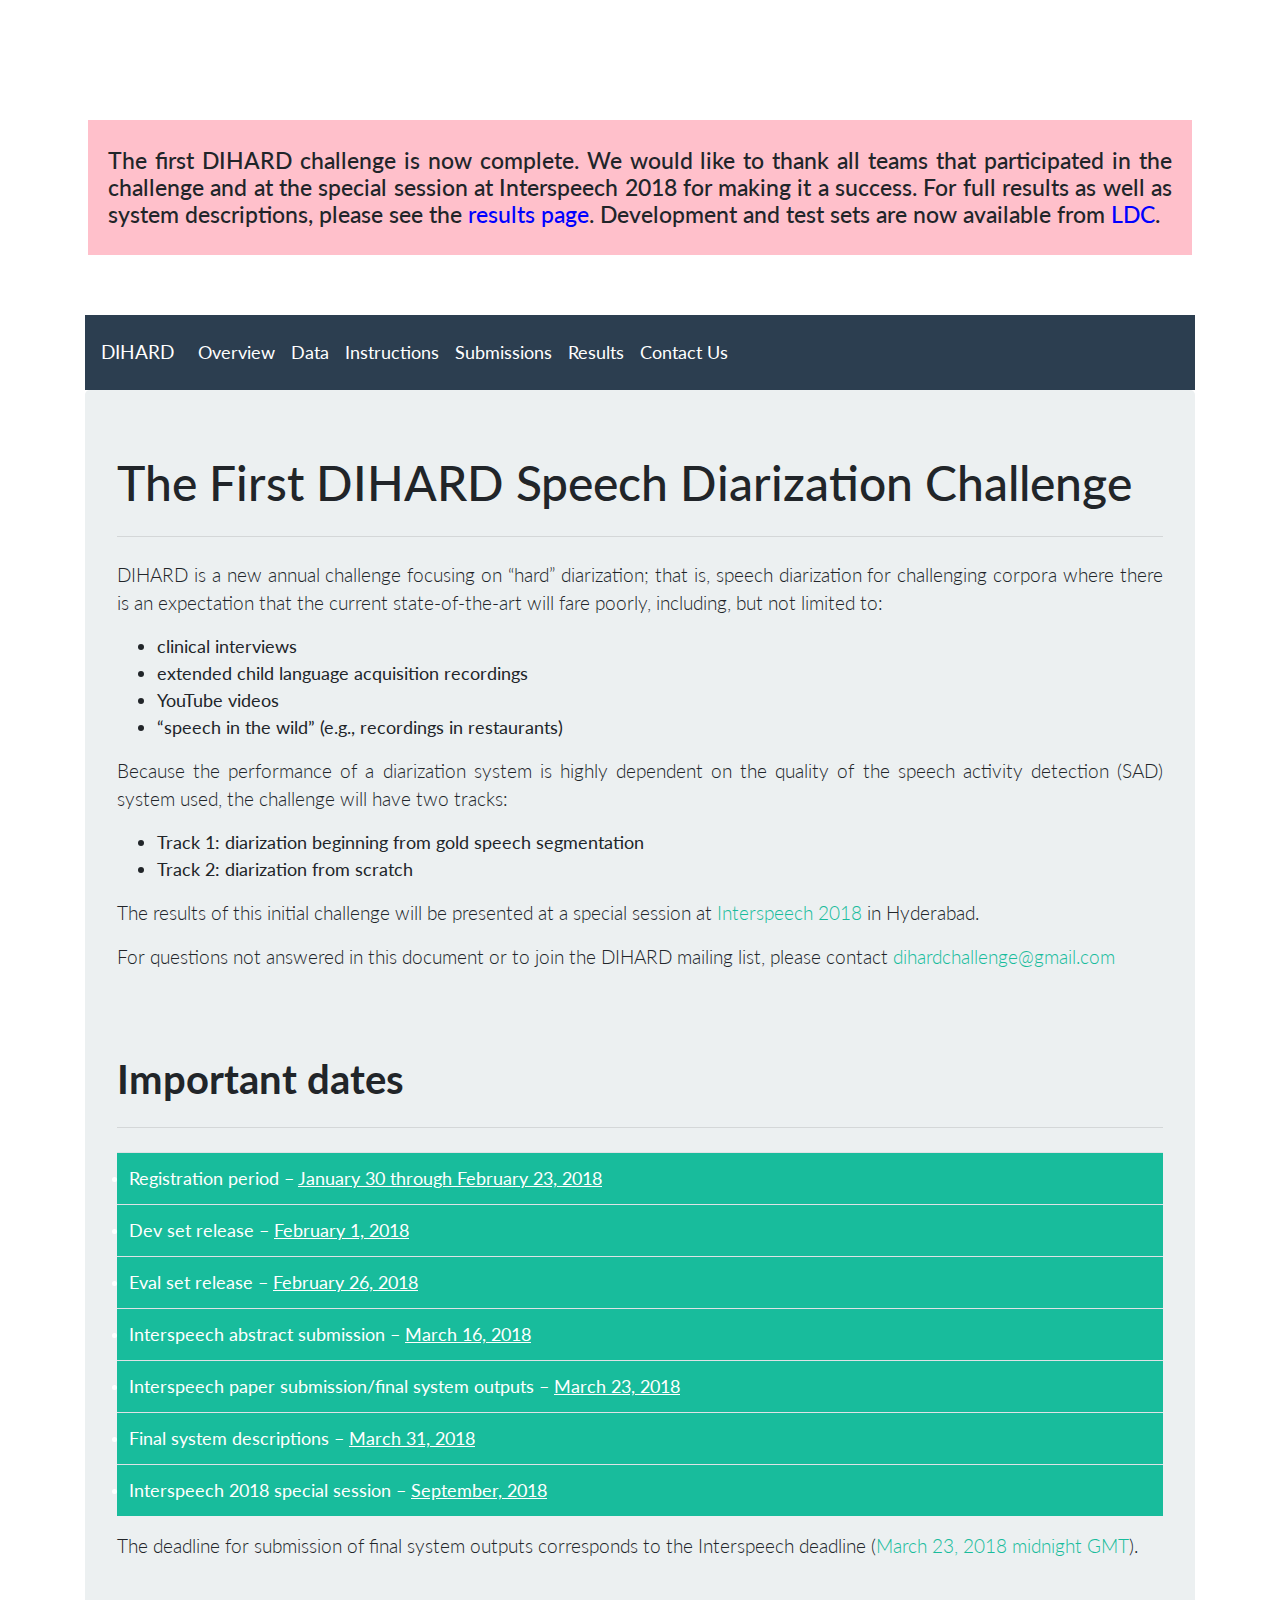
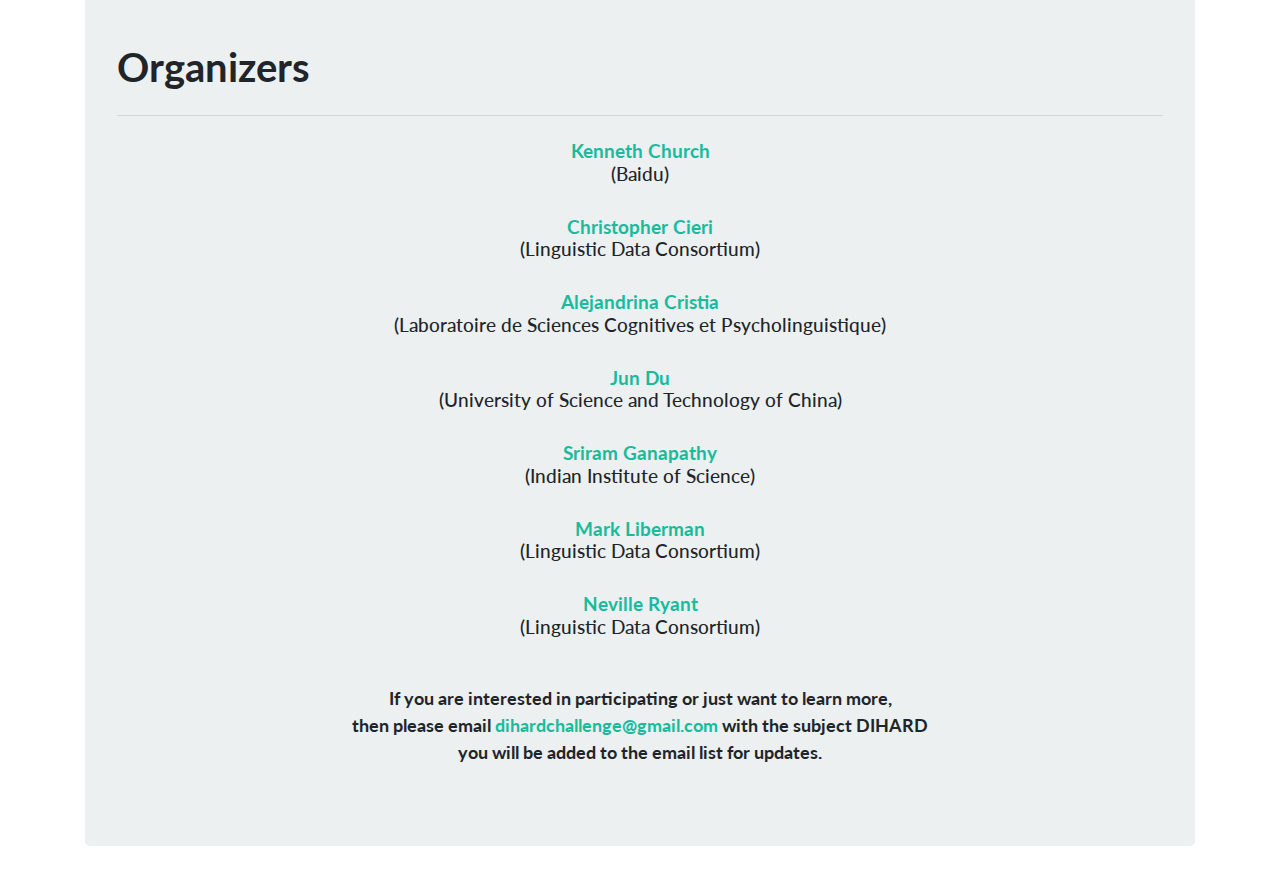
<file: index.html>
<!DOCTYPE html>
<html>

<head>
    <meta charset="utf-8">
    <title>DIHARD Challenge</title>
    <meta name="viewport" content="width=device-width, initial-scale=1">
    <meta http-equiv="X-UA-Compatible" content="IE=edge" />
    <!-- StyleSheet -->
    <link rel="stylesheet" href="./css/bootstrap.css">
    <link rel="stylesheet" href="./css/custom.min.css">
    <link rel="stylesheet" href="./css/flaty.css">
    <!-- SCRIPT -->
    <script src="./js/dihard.js"></script>
</head>

<body>
<div class="page-header" id="banner">
    <center>
        <div class="my4" style="max-width: 69rem;background-color:pink;padding-left:20px;padding-right:20px">
            <h4 class="card-title" align="justify">
                    <br>
         The first DIHARD challenge is now complete. We would like to thank all teams that participated in the challenge and at the special session at Interspeech 2018 for making it a success. For full results as well as system descriptions, please see the <a href="results.html" style="color:blue">results page</a>. Development and test sets are now available from <a href="https://www.ldc.upenn.edu/" style="color:blue">LDC</a>.
         <br><br>
       </h4>
        </div>
    </center>
</div>
    <div class="container">
        <!-- Navbar -->
        <div class="bs-docs-section clearfix">
            <nav class="navbar navbar-expand-lg navbar-dark bg-primary">
                <a class="navbar-brand" href="index.html">DIHARD</a>
                <button class="navbar-toggler" type="button" data-toggle="collapse" data-target="#navbarColor01" aria-controls="navbarColor01" aria-expanded="true" aria-label="Toggle navigation">
                    <span class="navbar-toggler-icon"></span>
                </button>
                <div class="collapse navbar-collapse show" id="navbarColor01">
                    <ul class="navbar-nav mr-auto">
                        <li class="nav-item">
                            <a class="nav-link" href="overview.html">
                                <font size="4">Overview </font>
                            </a>
                        </li>
                        <li class="nav-item">
                            <a class="nav-link" href="data.html">
                                <font size="4">Data </font>
                            </a>
                        </li>
                        <li class="nav-item">
                            <a class="nav-link" href="instructions.html">
                                <font size="4">Instructions </font>
                            </a>
                        </li>
                        <li class="nav-item">
                            <a class="nav-link" href="submission.html">
                                <font size="4">Submissions </font>
                            </a>
                        </li>
                        <li class="nav-item">
                            <a class="nav-link" href="results.html">
                                <font size="4">Results </font>
                            </a>
                        </li>
                        <li class="nav-item">
                            <a class="nav-link" href="contact.html">
                                <font size="4">Contact Us </font>
                            </a>
                        </li>
                    </ul>
                </div>
            </nav>
        </div>
        <!-- Navbar -->
        <!-- Content -->
        <div class="jumbotron">
            <h1>The First DIHARD Speech Diarization Challenge</h1>
            <hr class="my-4">
            <p class="lead" align="justify">DIHARD is a new annual challenge focusing on “hard” diarization; that is, speech diarization for challenging corpora where there is an expectation that the current state-of-the-art will fare poorly, including, but not limited to:</p>
            <ul>
                <li style="font-size:18px">clinical interviews</li>
                <li style="font-size:18px">extended child language acquisition recordings</li>
                <li style="font-size:18px">YouTube videos</li>
                <li style="font-size:18px">“speech in the wild” (e.g., recordings in restaurants)</li>
            </ul>
            <p class="lead" align="justify">Because the performance of a diarization system is highly dependent on the quality of the speech activity detection (SAD) system used, the challenge will have two tracks:</p>
            <ul>
                <li style="font-size:18px">Track 1: diarization beginning from gold speech segmentation </li>
                <li style="font-size:18px">Track 2: diarization from scratch </li>
            </ul>
            <p class="lead" align="justify">The results of this initial challenge will be presented at a special session at <a href="http://interspeech2018.org/" target="_top">Interspeech 2018</a> in Hyderabad.</p>
            <p class="lead" align="justify">For questions not answered in this document or to join the DIHARD mailing list, please contact <a href="mailto:dihardchallenge@gmail.com" target="_top">dihardchallenge@gmail.com</a></p>
            <br>
            <br>
            <br>
            <h2><b>Important dates</b></h2>
            <hr class="my-4">
            <table class="table table-hover">
                <tbody>
                    <tr class="table-success">
                        <td>
                            <li>
                                <font size="4">Registration period – <u>January 30 through February 23, 2018</u></font>
                            </li>
                        </td>
                    </tr>
                    <tr class="table-success">
                        <td>
                            <li>
                                <font size="4">Dev set release – <u>February 1, 2018</u></font>
                        </td>
                    </tr>
                    <tr class="table-success">
                        <td>
                            <li>
                                <font size="4">Eval set release – <u>February 26, 2018</u></font>
                        </td>
                    </tr>
                    <tr class="table-success">
                        <td>
                            <li>
                                <font size="4">Interspeech abstract submission – <u>March 16, 2018</u></font>
                        </td>
                    </tr>
                    <tr class="table-success">
                        <td>
                            <li>
                                <font size="4">Interspeech paper submission/final system outputs – <u>March 23, 2018</u></font>
                        </td>
                    </tr>
                    <tr class="table-success">
                        <td>
                            <li>
                                <font size="4">Final system descriptions – <u>March 31, 2018</u></font>
                        </td>
                    </tr>
                    <tr class="table-success">
                        <td>
                            <li>
                                <font size="4">Interspeech 2018 special session – <u>September, 2018</u></font>
                        </td>
                    </tr>
                </tbody>
            </table>
            <p class="lead" align="justify">
                The deadline for submission of final system outputs corresponds to the Interspeech deadline (<a href="https://www.timeanddate.com/countdown/generic?p0=769&iso=20180324T00&year=2018&month=3&day=24&hour=0&min=0&sec=0&msg=DIHARD%20Submission%20Deadline">March 23, 2018 midnight GMT</a>).
            </p>
            <br>
            <br>
            <br>
            <h2><b>Organizers</b></h2>
            <hr class="my-4">
            <center>
                <h5><b><a href="javascript:void(0)" onclick="hideshow('church')" id="kenneth">Kenneth Church </a></b><br>(Baidu)</h5>
            </center>
            <p align="justify" id="church" style="display:none">
                Kenneth Church has worked on many topics in computational linguistics including: web search, language modeling, text analysis, spelling correction, word-sense disambiguation, terminology, translation,lexicography, compression, speech (recognition, synthesis &amp; diarization), OCR, as well as applications that go well beyond computational linguistics such as revenue assurance and virtual integration (using screen scraping and web crawling to integrate systems that traditionally don’t talk together as well as they could such as billing and customer care). He enjoys working with large corpora such as the Associated Press newswire (1 million words per week) and even larger datasets such as telephone calldetail (1-10 billion records per month) and web logs. He earned his undergraduate and graduate de-grees from MIT, and has worked at AT&amp;T, Microsoft, Hopkins and IBM. He was the president of ACLin 2012, and SIGDAT (the group that organizes EMNLP) from 1993 until 2011. He became an AT&amp;T Fellow in 2001.</p>
            <br>
            <center>
                <h5><b><a href="javascript:void(0)" onclick="hideshow('cieri')" id="christopher">Christopher Cieri</a></b><br>(Linguistic Data Consortium)</h5>
            </center>
            <p align="justify" id="cieri" style="display:none">Christopher Cieri was trained as a linguist working principally on language contact and variation in phonology. More recently, he has worked at the intersection of corpus building, linguistic analysis and human language technology development and evaluation. In 1998, he became Executive Directory of the Linguistic Data Consortium (LDC), where he oversees LDC operations including the creation and distribution of hundreds of databases. His recent work focuses on social dimensions of linguistic variation, corpus building for clinical applications and the science of human linguistic annotation, especially the impact of incentives and workflows.</p>
            <br>
            <center>
                <h5><b><a href="javascript:void(0)" onclick="hideshow('cristia')" id="alejandrina">Alejandrina Cristia</a></b><br>(Laboratoire de Sciences Cognitives et Psycholinguistique)</h5>
            </center>
            <p align="justify" id="cristia" style="display:none">Alejandrina Cristia received her PhD in Linguistics from Purdue University and did post-doctoral work on neuroimaging at the Max Planck Institute for Psycholinguistics before joining the French CNRS as a Researcher in 2013. Her publications include 45 journal articles (e.g.,<i>Psychological Science</i>i>; <i>Child Development</i>i>; average impact factor 2.8) and 16 conference proceeding articles (including a best short paper award from ACL 2017; h-index scholar.google.com: 18). She is the French PI for the “Analyzing Children’s Language Environments across the World” (sites.google.com/site/aclewdid) project,which is developing cross-linguistically valid annotations and automatized analysis routines for daylong audio-recordings gathered from young children.
            </p>
            <br>
            <center>
                <h5><b><a href="javascript:void(0)" onclick="hideshow('du')" id="jun">Jun Du</a></b><br>(University of Science and Technology of China)</h5>
            </center>
            <p align="justify" id="du" style="display:none">Jun Du received the B.Eng. and Ph.D. degrees from the Department of Electronic Engineering and Information Science, University of Science and Technology of China (USTC), Hefei, China, in 2004 and 2009, respectively. From July 2009 to June 2010, he worked with iFlytek Research. From July 2010 toJanuary 2013, he joined Microsoft Research Asia as an associate researcher. Since February 2013, hehas been with USTC as an associate professor. His research interests include speech signal processingand pattern recognition. He has published more than 80 conference and journal papers with 1000+citations in Google Scholar.</p>
            <br>
            <center>
                <h5><b><a href="javascript:void(0)" onclick="hideshow('ganapathy')" id="sriram">Sriram Ganapathy</a></b><br>(Indian Institute of Science)</h5>
            </center>
            <p align="justify" id="ganapathy" style="display:none">Dr. Sriram Ganapathy is an Assistant Professor at the Electrical Engineering Dept., Indian Institute of Science, Bangalore and he leads the activities of the learning and extraction of acoustic patterns(LEAP) laboratory. Before joining as a faculty member in early 2016, he spent 4 years as a Research Staff Member at the IBM T.J. Watson Research Center in Yorktown Heights, NY, USA. He obtainedhis PhD from the Center for Language and Speech Processing (CLSP), Johns Hopkins University, USA. Over the past 10 years, Dr. Ganapathy has published over 60 articles in leading international journals and conferences along with a number of patents. Dr. Ganapathy also won the best tutorial speakeraward in Interspeech 2014 and the Pratiksha Young Investigator award in 2017. Dr. Ganapathy is a member of the International Speech Communication Association (ISCA) and a senior member ofthe IEEE signal processing society. His research interests are in signal processing, machine learning, deep learning and neuroscience with applications to robust speech recognition, speech enhancementand audio analytics including biometrics.</p>
            <br>
            <center>
                <h5><b><a href="javascript:void(0)" onclick="hideshow('liberman')" id="mark">Mark Liberman</a></b><br>(Linguistic Data Consortium)</h5>
            </center>
            <p align="justify" id="liberman" style="display:none">Mark Liberman trained as a phonetician and has worked in many areas including: corpus-based phonetics; speech and language technology; the phonology and phonetics of lexical tone, and its relationship to intonation; gestural, prosodic, morphological and syntactic ways of marking focus, and their usein discourse; formal models for linguistic annotation; information retrieval and information extraction from text. He was an undergraduate at Harvard and earned a PhD at MIT, before moving on to AT&amp;T Bell Labs from 1975 to 1990. Since 1990 he has served as the Trustee Professor of Phonetics at the University of Pennsylvania. In 1992 he helped found the Linguistic Data Consortium (LDC), whoseefforts have fueled the development and advancement of human language technology (HLT), including speech and speaker recognition, machine translation, and semantic analyses. Today, the LDC is the largest developer of shared language resources in the world, distributing more than 120,000 copies of over 2,000 databases covering 91 different languages to more than 3,600 organizations in over 70 countries.</p>
            <br>
            <center>
                <h5><b><a href="javascript:void(0)" onclick="hideshow('ryant')" id="neville">Neville Ryant</a></b><br>(Linguistic Data Consortium)</h5>
            </center>
            <p align="justify" id="ryant" style="display:none">Neville Ryant is a researcher at the Linguistic Data Consortium (LDC) at the University of Pennsylvania, where he has worked on many topics in speech recognition including: forced alignment, speech activity detection, large scale corpus linguistics, computational paralinguistics, and automated analysis of tone. He has also supported LDC’s annotation efforts through the development of new tools for named entity recognition, sentence segmentation, and comparable corpora construction for low resource languages. He did his undergraduate and graduate studies at the University of Pennsylvania, where he focused on formal semantics and the neural basis of natural language quantifiers.</p>
            <br>
            <p align="justify">
                <center><b><font size="4"> If you are interested in participating or just want to learn more, <br>then please email <a href="mailto:dihardchallenge@gmail.com" target="_top">dihardchallenge@gmail.com</a> with the subject DIHARD<br>you will be added to the email list for updates.</font></b></center>
            </p>
        </div>
        <!-- Content -->
    </div>
</body>

</html>
</file>
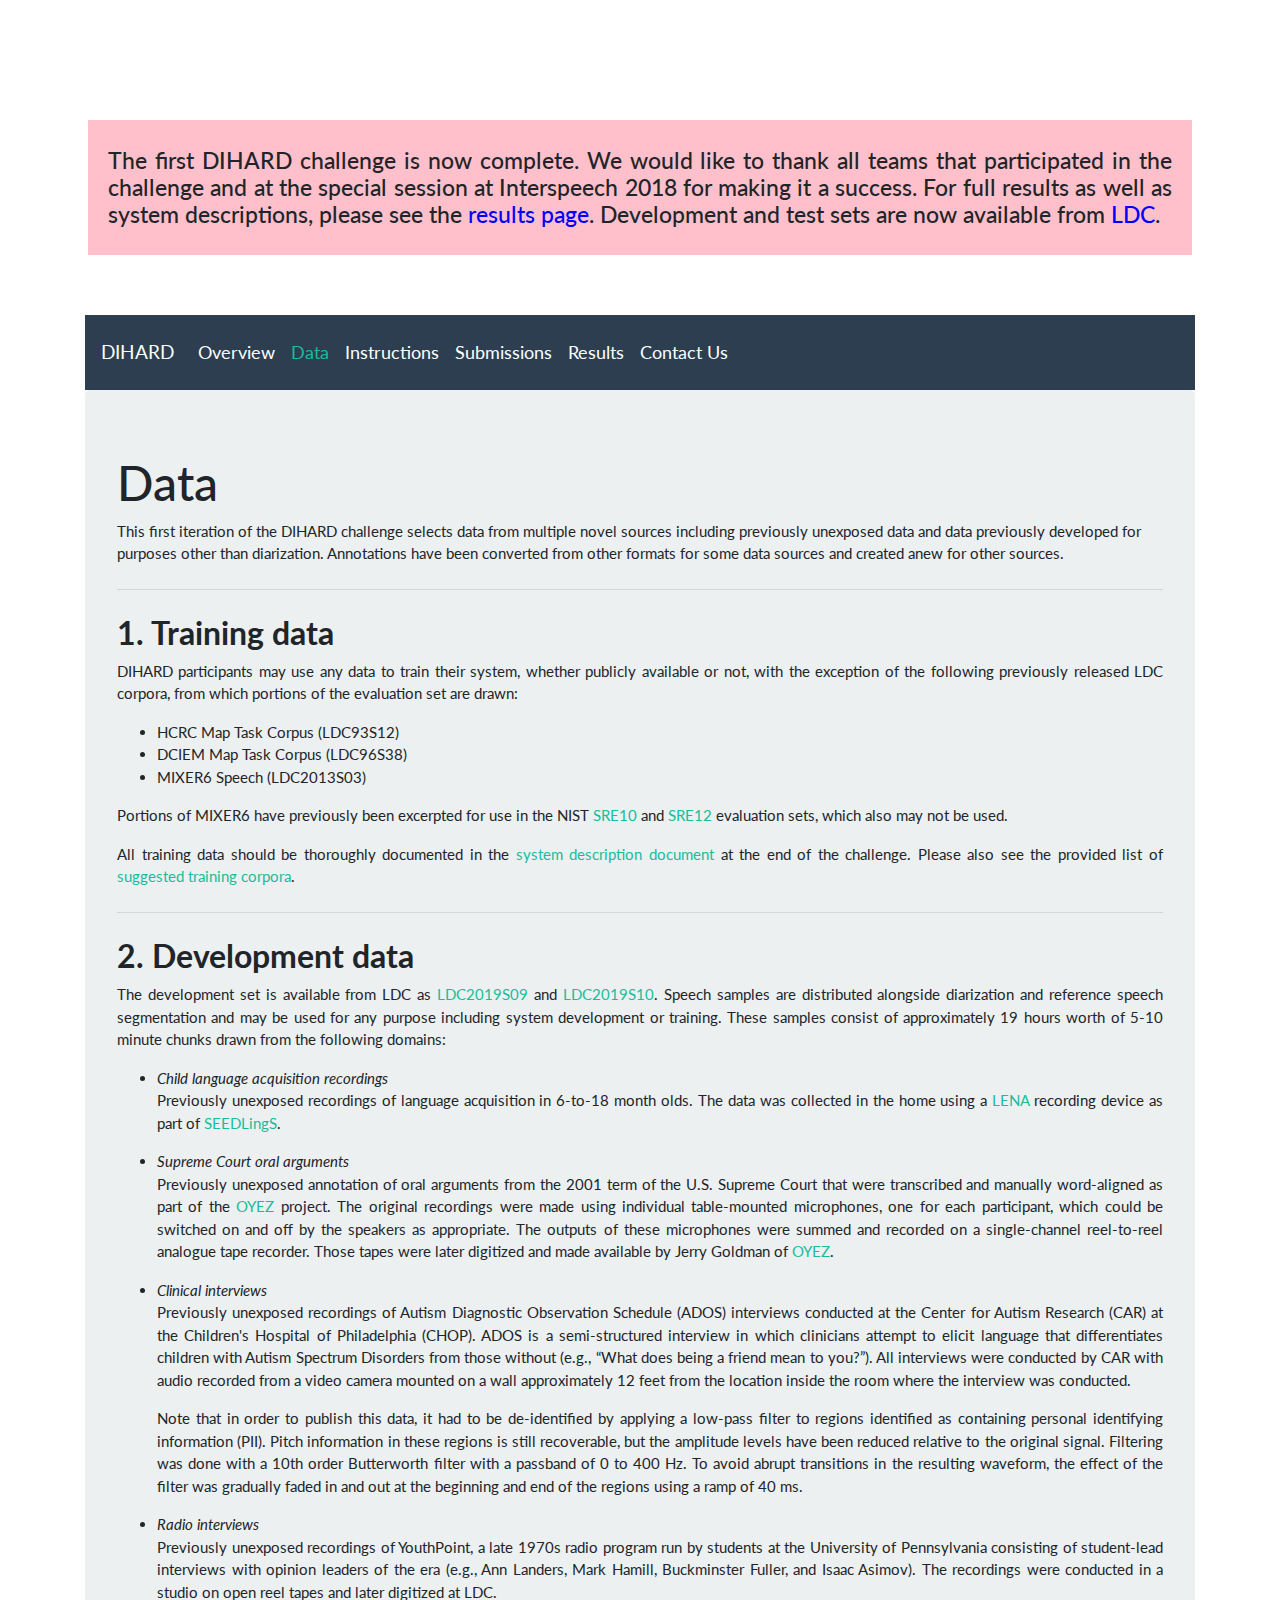
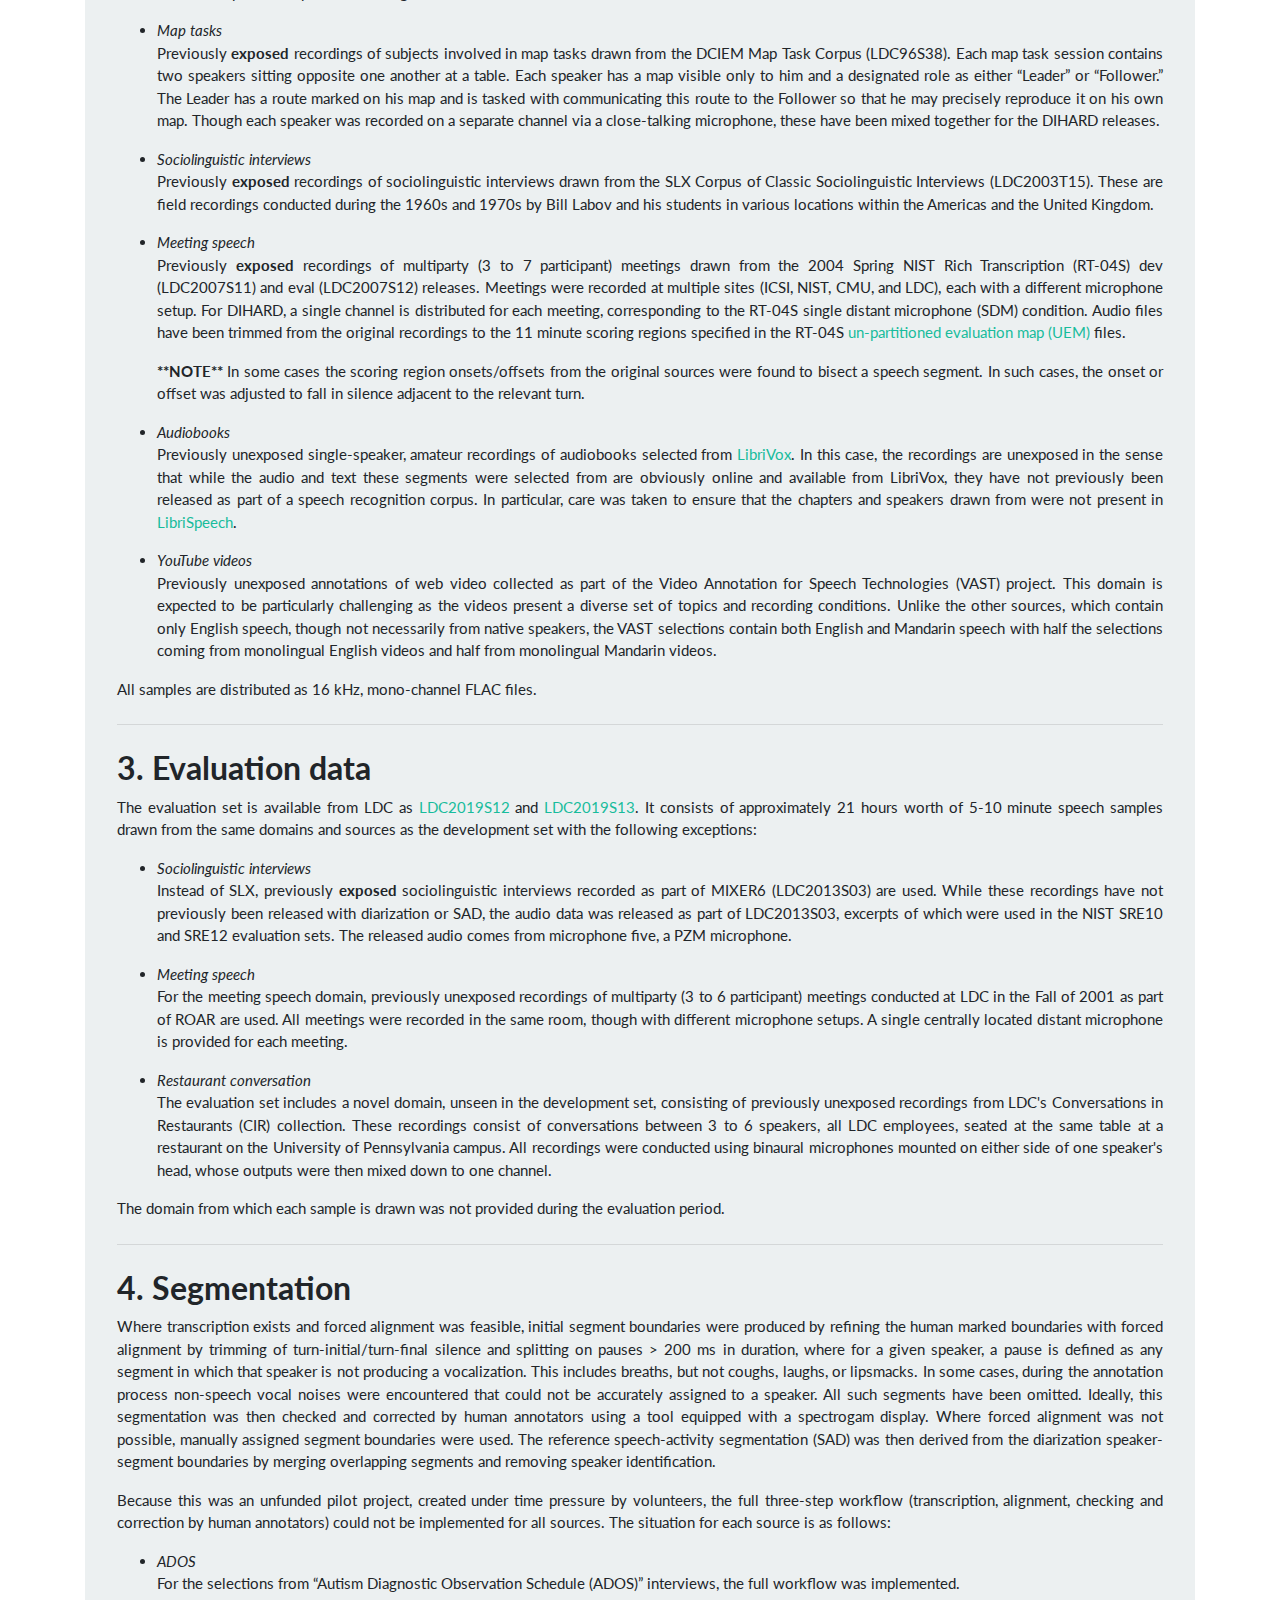
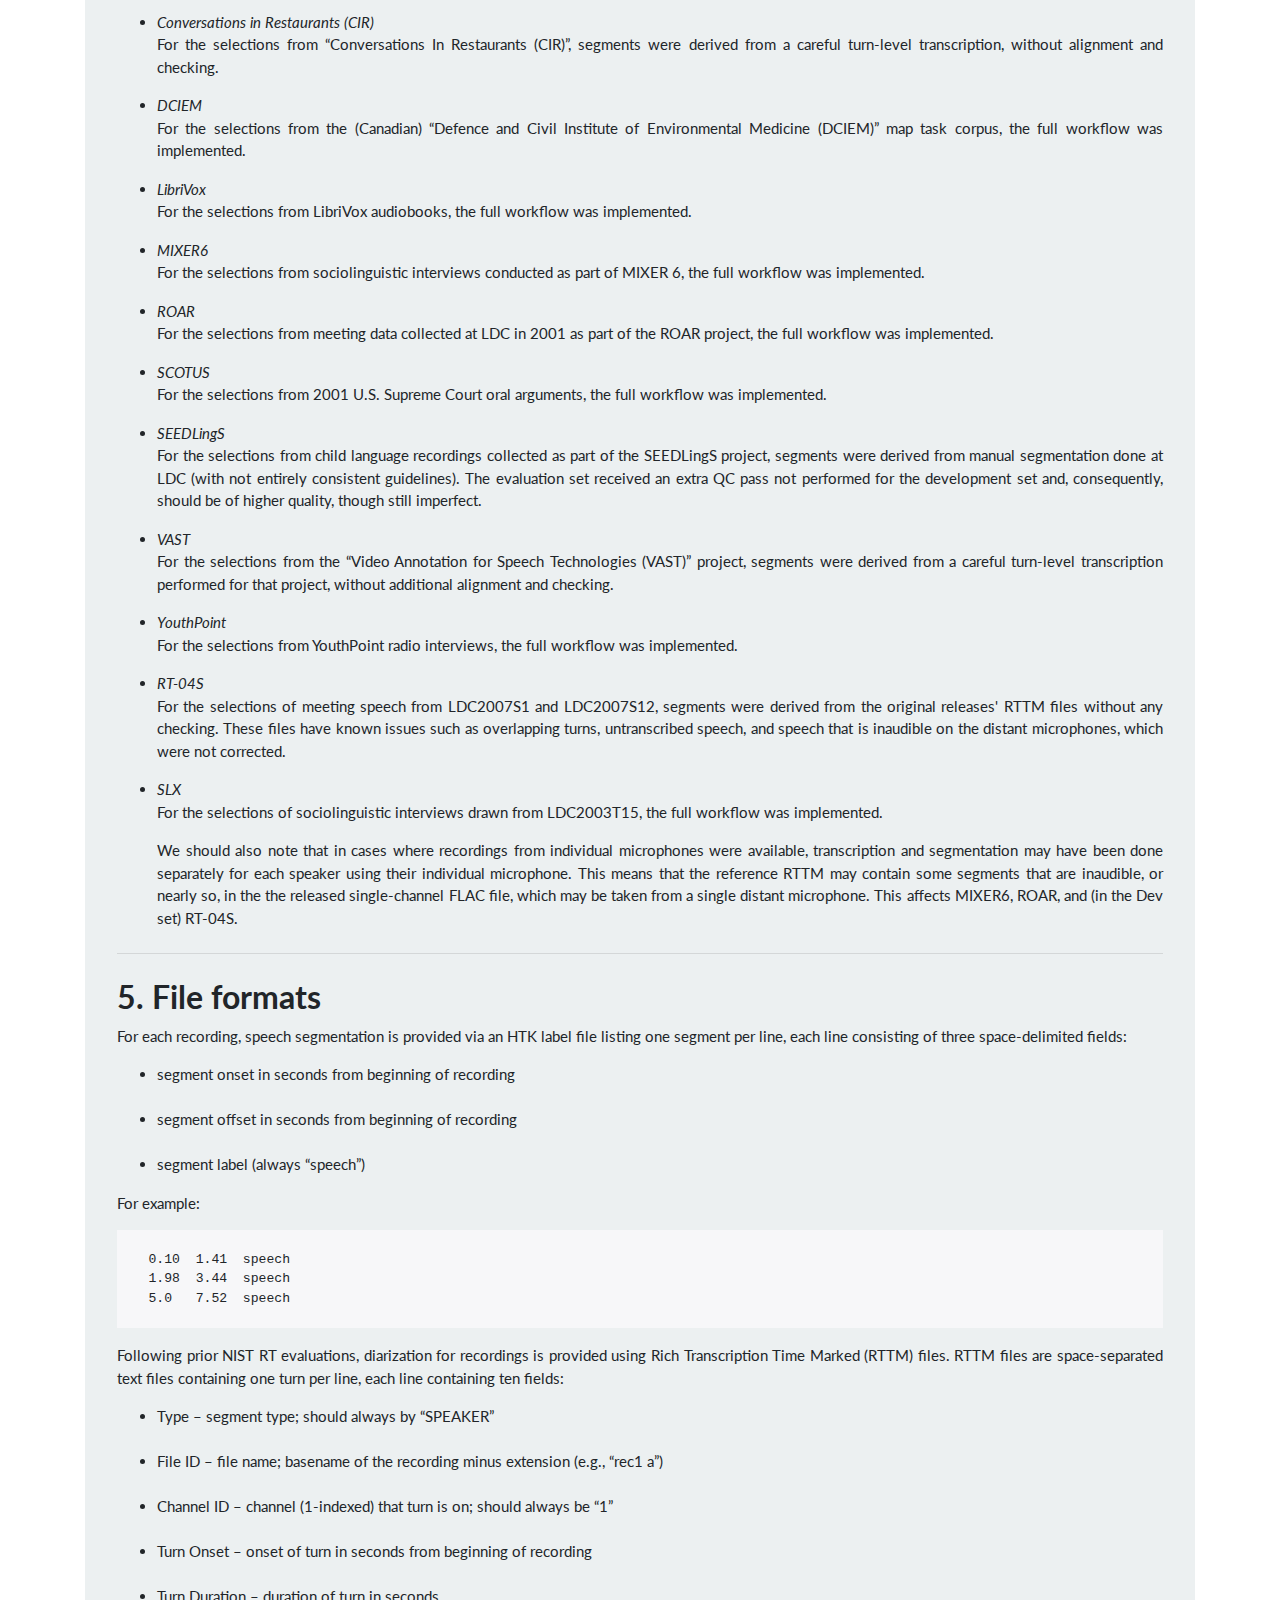
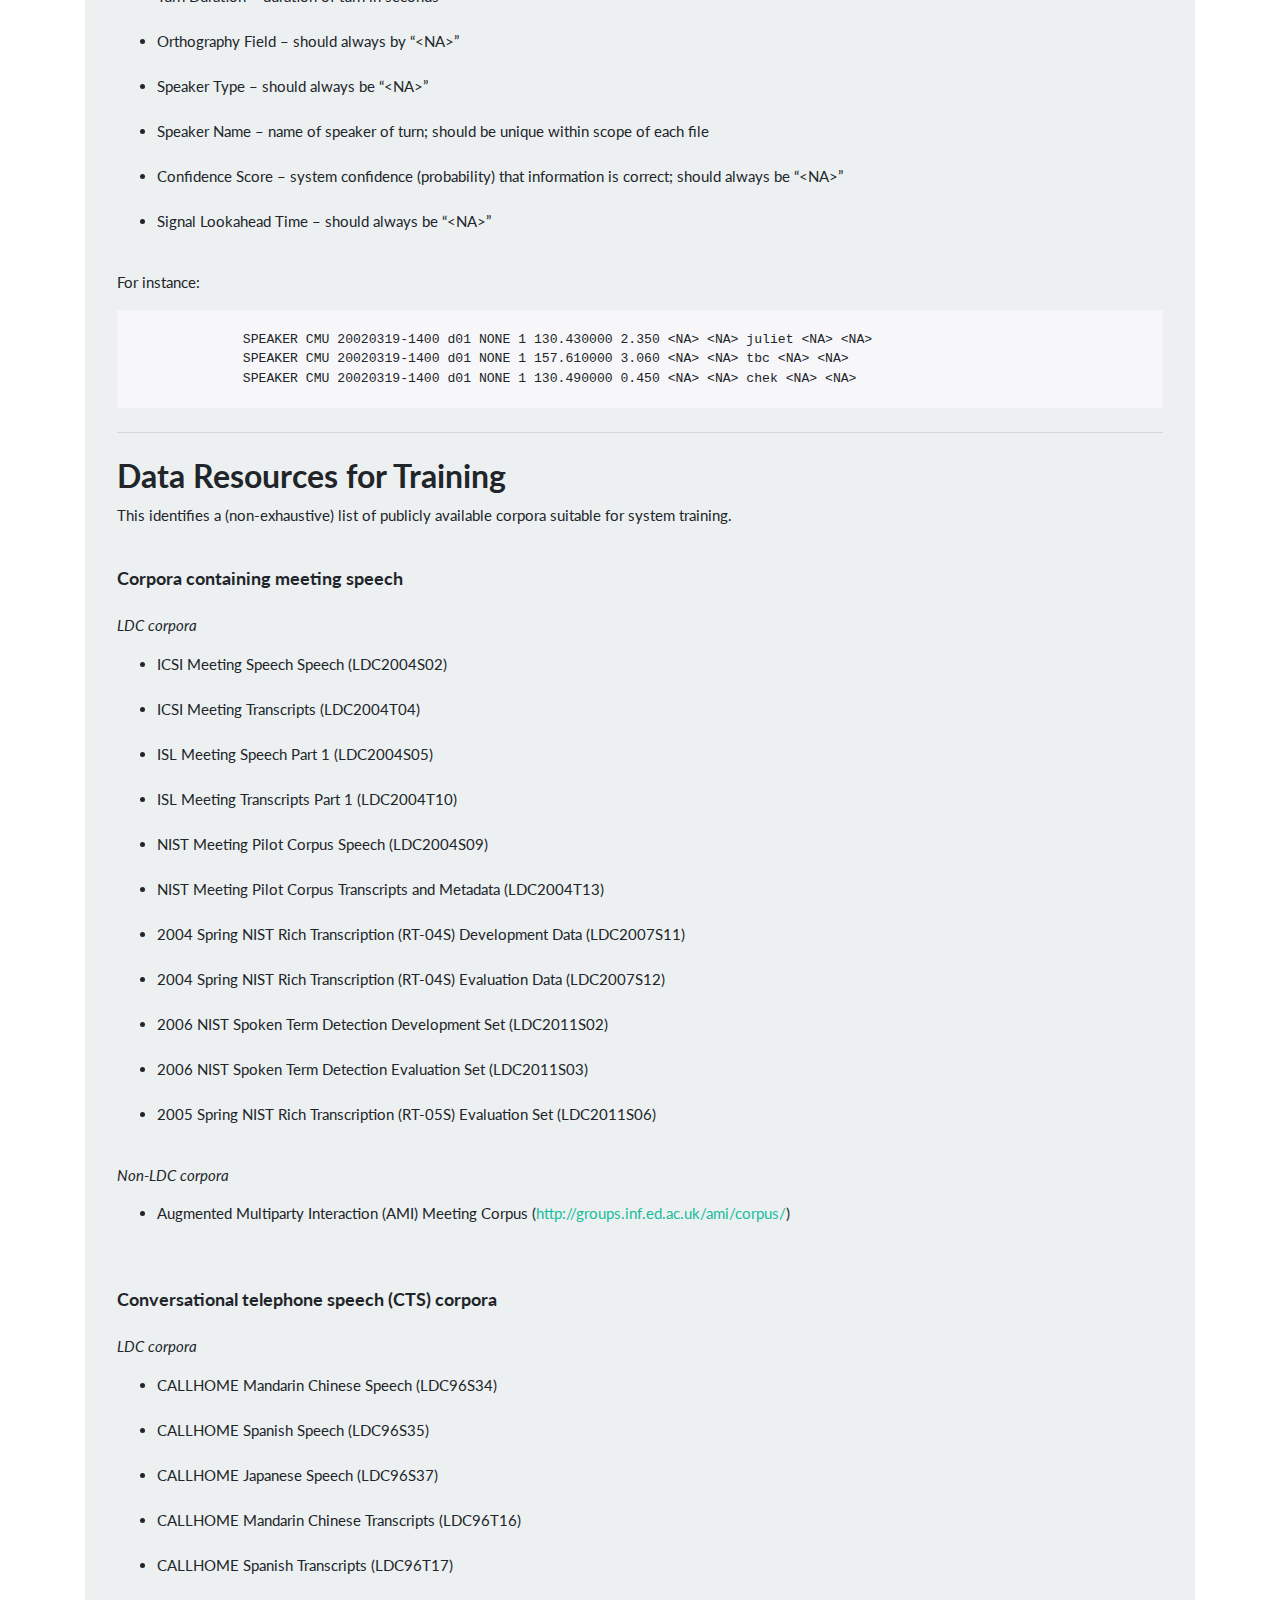
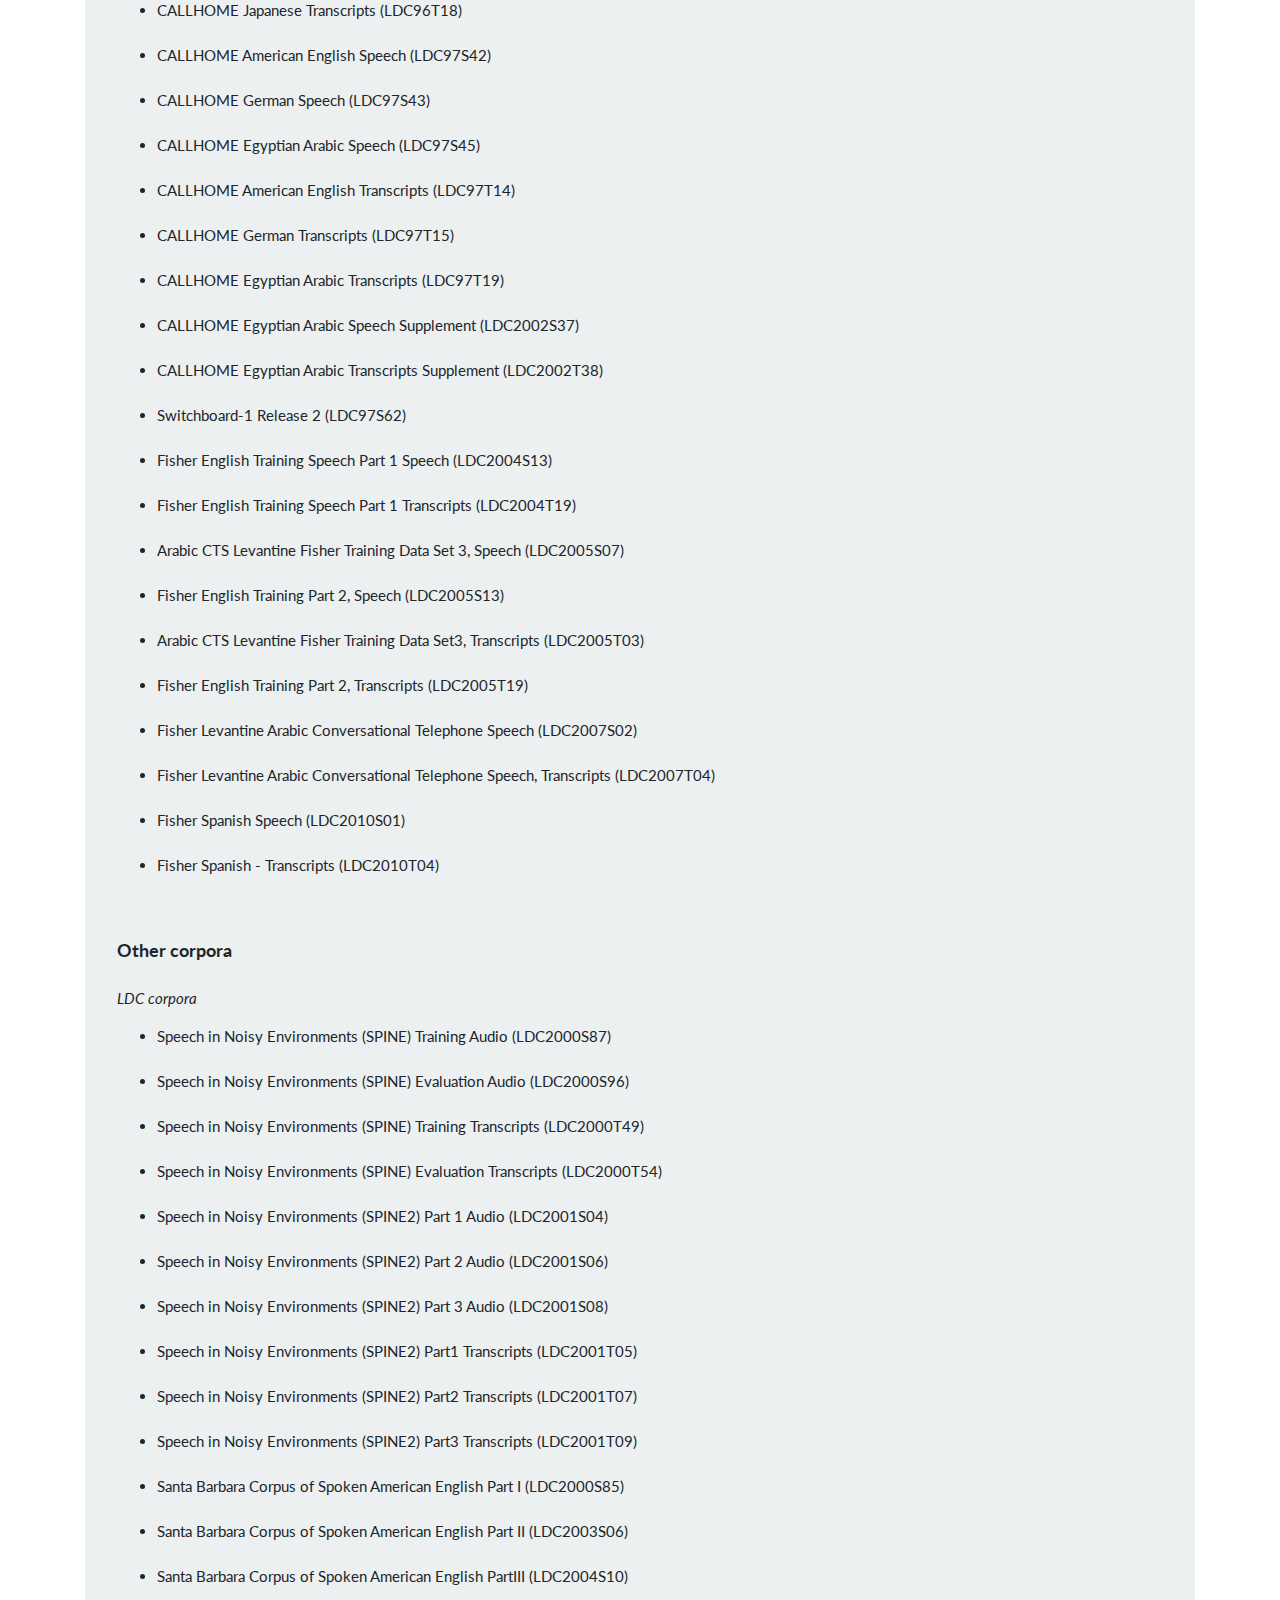
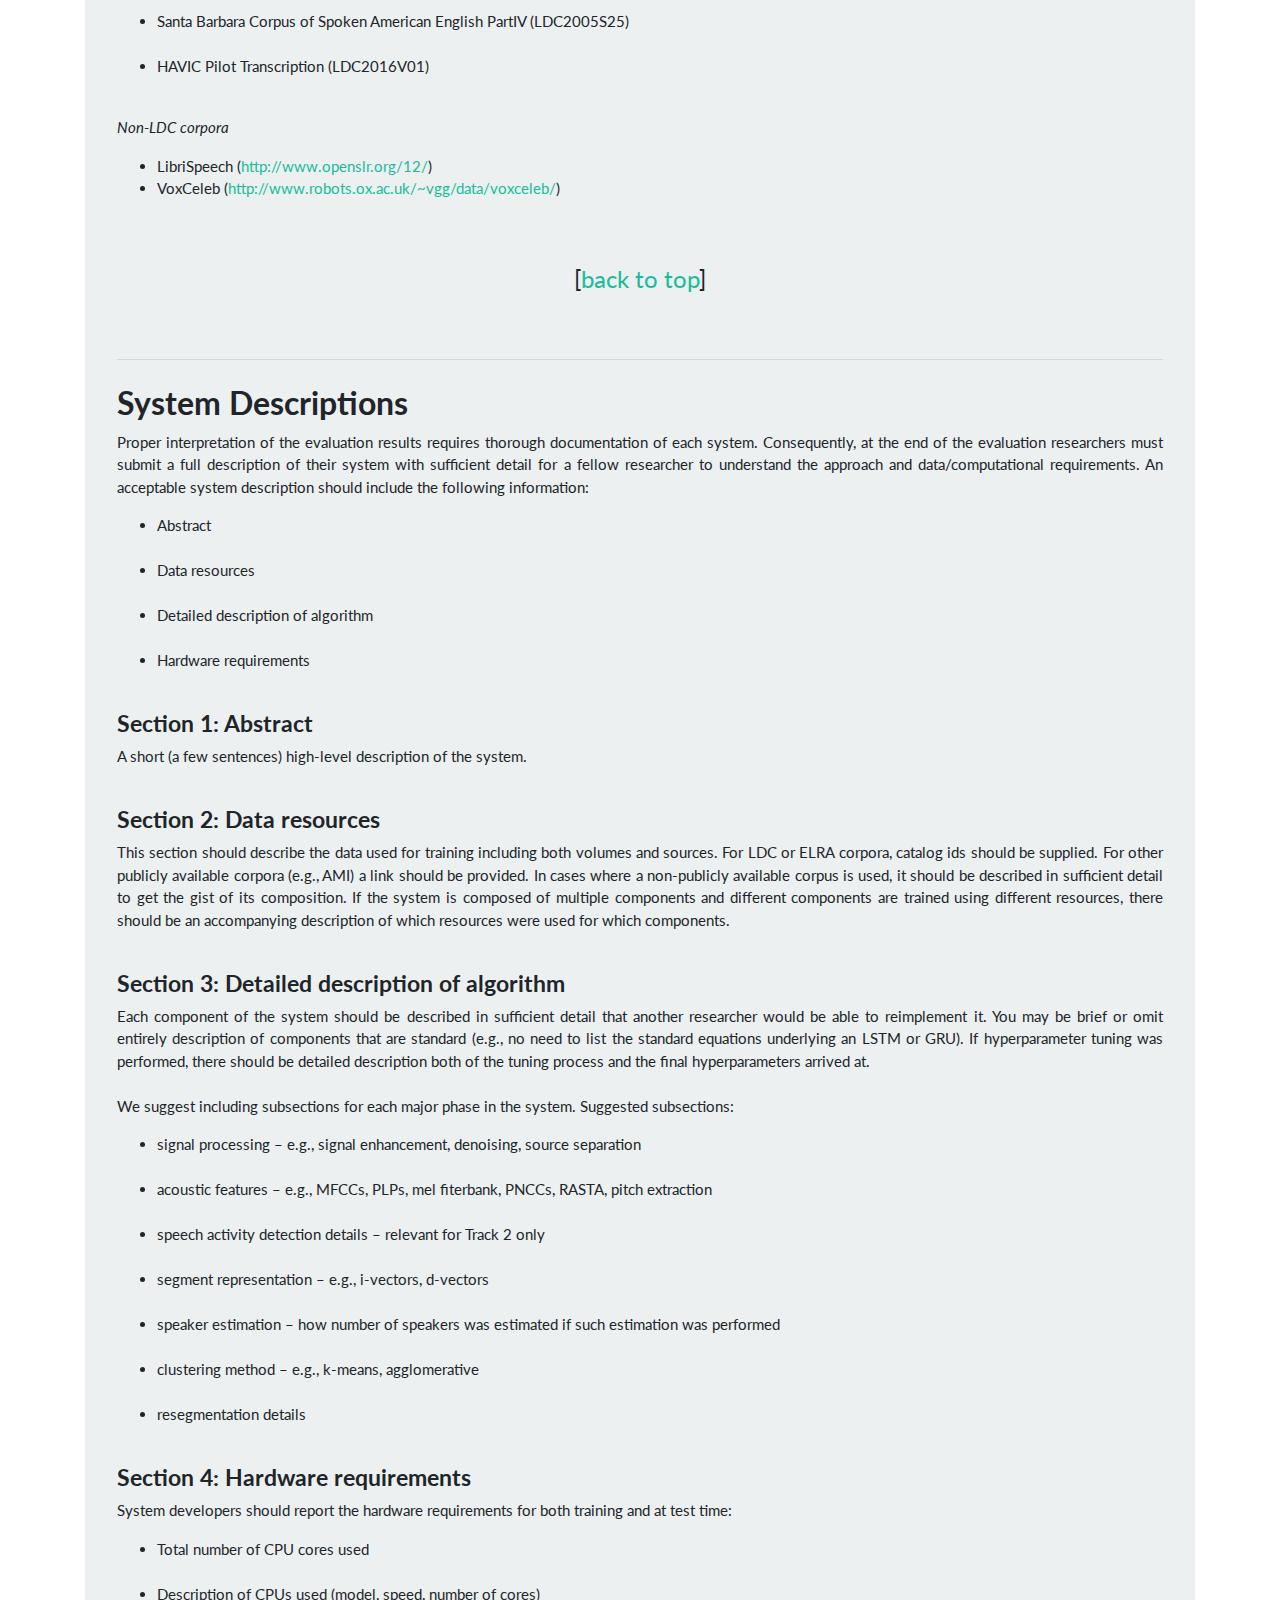
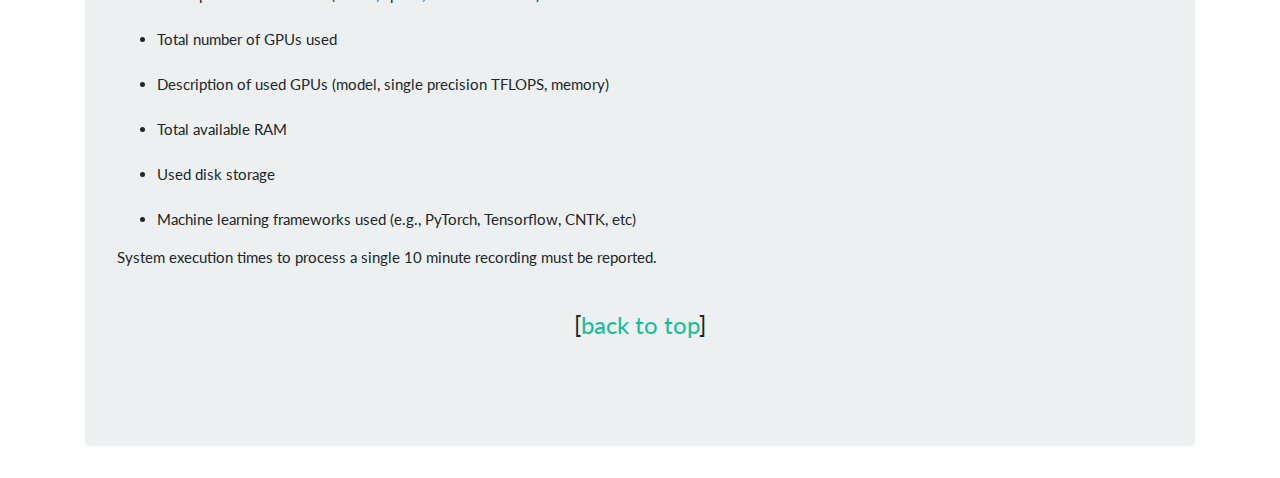
<file: data.html>
<!DOCTYPE html>
<html>

<head>
    <meta charset="utf-8">
    <title>DIHARD Challenge</title>
    <meta name="viewport" content="width=device-width, initial-scale=1">
    <meta http-equiv="X-UA-Compatible" content="IE=edge" />
    <!-- StyleSheet -->
    <link rel="stylesheet" href="./css/bootstrap.css">
    <link rel="stylesheet" href="./css/custom.min.css">
    <link rel="stylesheet" href="./css/flaty.css">
    <!-- SCRIPT -->
    <script src="./js/dihard.js"></script>
</head>

<body>
<div class="page-header" id="banner">
    <center>
        <div class="my4" style="max-width: 69rem;background-color:pink;padding-left:20px;padding-right:20px">
            <h4 class="card-title" align="justify">
                    <br>
         The first DIHARD challenge is now complete. We would like to thank all teams that participated in the challenge and at the special session at Interspeech 2018 for making it a success. For full results as well as system descriptions, please see the <a href="results.html" style="color:blue">results page</a>. Development and test sets are now available from <a href="https://www.ldc.upenn.edu/" style="color:blue">LDC</a>.
         <br><br>
       </h4>
        </div>
    </center>
</div>
    <div class="container">
        <!-- Navbar -->
        <div class="bs-docs-section clearfix">
            <nav class="navbar navbar-expand-lg navbar-dark bg-primary">
                <a class="navbar-brand" href="index.html">DIHARD</a>
                <button class="navbar-toggler" type="button" data-toggle="collapse" data-target="#navbarColor01" aria-controls="navbarColor01" aria-expanded="true" aria-label="Toggle navigation">
                    <span class="navbar-toggler-icon"></span>
                </button>
                <div class="collapse navbar-collapse show" id="navbarColor01">
                    <ul class="navbar-nav mr-auto">
                        <li class="nav-item">
                            <a class="nav-link" href="overview.html">
                                <font size="4">Overview </font>
                            </a>
                        </li>
                        <li class="nav-item active">
                            <a class="nav-link" href="data.html">
                                <font size="4">Data </font><span class="sr-only">(current)</span>
                            </a>
                        </li>
                        <li class="nav-item">
                            <a class="nav-link" href="instructions.html">
                                <font size="4">Instructions </font>
                            </a>
                        </li>
                        <li class="nav-item">
                            <a class="nav-link" href="submission.html">
                                <font size="4">Submissions </font>
                            </a>
                        </li>
                        <li class="nav-item">
                            <a class="nav-link" href="results.html">
                                <font size="4">Results </font>
                            </a>
                        </li>
                        <li class="nav-item">
                            <a class="nav-link" href="contact.html">
                                <font size="4">Contact Us </font>
                            </a>
                        </li>
                    </ul>
                </div>
            </nav>
        </div>
        <!-- Navbar -->
        <!-- Content -->
        <div class="jumbotron" id="data">
            <h1>Data</h1> This first iteration of the DIHARD challenge selects data from multiple novel sources including previously unexposed data and data previously developed for purposes other than diarization. Annotations have been converted from other formats for some data sources and created anew for other sources.
            <!-- Training data -->
            <hr class="my-4">
            <h3><b>1. Training data </b></h3>
            <!-- Exclusions -->
            <p align="justify">
                DIHARD participants may use any data to train their system, whether publicly available or not, with the exception of the following previously released LDC corpora, from which portions of the evaluation set are drawn:
                <ul>
                    <li>HCRC Map Task Corpus (LDC93S12)</li>
                    <li>DCIEM Map Task Corpus (LDC96S38)</li>
                    <li>MIXER6 Speech (LDC2013S03)</li>
                </ul>
                Portions of MIXER6 have previously been excerpted for use in the NIST <a href="https://www.nist.gov/sites/default/files/documents/itl/iad/mig/NIST_SRE10_evalplan-r6.pdf">SRE10</a> and <a href="https://www.nist.gov/sites/default/files/documents/itl/iad/mig/NIST_SRE12_evalplan-v17-r1.pdf">SRE12</a> evaluation sets, which also may not be used.
            </P>
            <p align="justify">All training data should be thoroughly documented in the <a href="#appendixc">system description document</a> at the end of the challenge. Please also see the provided list of <a href="#appendixb">suggested training corpora</a>.</p>
            <hr class="my-4">
            <!-- Development data -->
            <h3><b>2. Development data </b></h3>
            <p align="justify">
	        The development set is available from LDC as <a href="https://catalog.ldc.upenn.edu/LDC2019S09">LDC2019S09</a> and <a href="https://catalog.ldc.upenn.edu/LDC2019S10">LDC2019S10</a>.
                Speech samples are distributed alongside diarization and reference speech segmentation and may be used for any purpose including system development or training. These samples consist of approximately 19 hours worth of 5-10 minute chunks drawn from the following domains:
            </p>
            <ul>
                <li><i>Child language acquisition recordings</i></li>
                <p align="justify">
                    Previously unexposed recordings of language acquisition in 6-to-18 month olds. The data was collected in the home using a <a href="https://www.lena.org/">LENA</a> recording device as part of <a href="https://homebank.talkbank.org/access/Password/Bergelson.html">SEEDLingS</a>.
                </p>
            </ul>
            <ul>
                <li><i>Supreme Court oral arguments</i></li>
                <p align="justify">
                    Previously unexposed annotation of oral arguments from the 2001 term of the U.S. Supreme Court that were transcribed and manually word-aligned as part of the <a href="http://www.oyez.org">OYEZ</a> project. The original recordings were made using individual table-mounted microphones, one for each participant, which could be switched on and off by the speakers as appropriate. The outputs of these microphones were summed and recorded on a single-channel reel-to-reel analogue tape recorder. Those tapes were later digitized and made available by Jerry Goldman of <a href="http://www.oyez.org">OYEZ</a>.
                </p>
            </ul>
            <ul>
                <li><i>Clinical interviews</i></li>
                <p align="justify">
                    Previously unexposed recordings of Autism Diagnostic Observation Schedule (ADOS) interviews conducted at the Center for Autism Research (CAR) at the Children's Hospital of Philadelphia (CHOP). ADOS is a semi-structured interview in which clinicians attempt to elicit language that differentiates children with Autism Spectrum Disorders from those without (e.g., &#8220;What does being a friend mean to you?&#8221;). All interviews were conducted by CAR with audio recorded from a video camera mounted on a wall approximately 12 feet from the location inside the room where the interview was conducted.
                </p>
                <p align="justify">
                    Note that in order to publish this data, it had to be de-identified by applying a low-pass filter to regions identified as containing personal identifying information (PII). Pitch information in these regions is still recoverable, but the amplitude levels have been reduced relative to the original signal. Filtering was done with a 10th order Butterworth filter with a passband of 0 to 400 Hz. To avoid abrupt transitions in the resulting waveform, the effect of the filter was gradually faded in and out at the beginning and end of the regions using a ramp of 40 ms.
                </p>
            </ul>
            <ul>
                <li><i>Radio interviews</i></li>
                <p align="justify">
                    Previously unexposed recordings of YouthPoint, a late 1970s radio program run by students at the University of Pennsylvania consisting of student-lead interviews with opinion leaders of the era (e.g., Ann Landers, Mark Hamill, Buckminster Fuller, and Isaac Asimov). The recordings were conducted in a studio on open reel tapes and later digitized at LDC.
                </p>
            </ul>
            <ul>
                <li><i>Map tasks</i></li>
                <p align="justify">
                    Previously <b>exposed</b> recordings of subjects involved in map tasks drawn from the DCIEM Map Task Corpus (LDC96S38). Each map task session contains two speakers sitting opposite one another at a table. Each speaker has a map visible only to him and a designated role as either &#8220;Leader&#8221; or &#8220;Follower.&#8221; The Leader has a route marked on his map and is tasked with communicating this route to the Follower so that he may precisely reproduce it on his own map. Though each speaker was recorded on a separate channel via a close-talking microphone, these have been mixed together for the DIHARD releases.
                </p>
            </ul>
            <ul>
                <li><i>Sociolinguistic interviews</i></li>
                <p align="justify">
                    Previously <b>exposed</b> recordings of sociolinguistic interviews drawn from the SLX Corpus of Classic Sociolinguistic Interviews (LDC2003T15). These are field recordings conducted during the 1960s and 1970s by Bill Labov and his students in various locations within the Americas and the United Kingdom.
                </p>
            </ul>
            <ul>
                <li><i>Meeting speech</i></li>
                <p align="justify">
                    Previously <b>exposed</b> recordings of multiparty (3 to 7 participant) meetings drawn from the 2004 Spring NIST Rich Transcription (RT-04S) dev (LDC2007S11) and eval (LDC2007S12) releases. Meetings were recorded at multiple sites (ICSI, NIST, CMU, and LDC), each with a different microphone setup. For DIHARD, a single channel is distributed for each meeting, corresponding to the RT-04S single distant microphone (SDM) condition. Audio files have been trimmed from the original recordings to the 11 minute scoring regions specified in the RT-04S <a href="overview.html#uem">un-partitioned evaluation map (UEM)</a> files.
                </p>
                <p align="justify">
                    <b>**NOTE**</b> In some cases the scoring region onsets/offsets from the original sources were found to bisect a speech segment. In such cases, the onset or offset was adjusted to fall in silence adjacent to the relevant turn.
                </p>
            </ul>
            <ul>
                <li><i>Audiobooks</i></li>
                <p align="justify">
                    Previously unexposed single-speaker, amateur recordings of audiobooks selected from <a href="https://librivox.org/">LibriVox</a>. In this case, the recordings are unexposed in the sense that while the audio and text these segments were selected from are obviously online and available from LibriVox, they have not previously been released as part of a speech recognition corpus. In particular, care was taken to ensure that the chapters and speakers drawn from were not present in <a href="http://www.openslr.org/12/">LibriSpeech</a>.
                </p>
            </ul>
            <ul>
                <li><i>YouTube videos</i></li>
                <p align="justify">
                    Previously unexposed annotations of web video collected as part of the Video Annotation for Speech Technologies (VAST) project. This domain is expected to be particularly challenging as the videos present a diverse set of topics and recording conditions. Unlike the other sources, which contain only English speech, though not necessarily from native speakers, the VAST selections contain both English and Mandarin speech with half the selections coming from monolingual English videos and half from monolingual Mandarin videos.
                </p>
            </ul>
            <p align="justify">
                All samples are distributed as 16 kHz, mono-channel FLAC files.
            </p>
            <hr class="my-4">
            <!-- Evaluation data -->
            <h3><b>3. Evaluation data </b></h3>
            <p align="justify">
                The evaluation set is available from LDC as <a href="https://catalog.ldc.upenn.edu/LDC2019S12">LDC2019S12</a> and <a href="https://catalog.ldc.upenn.edu/LDC2019S13">LDC2019S13</a>. It consists of approximately 21 hours worth of 5-10 minute speech samples drawn from the same domains and sources as the development set with the following exceptions:
            </p>
            <ul>
                <li><i>Sociolinguistic interviews</i></li>
                <p align="justify">
                    Instead of SLX, previously <b>exposed</b> sociolinguistic interviews recorded as part of MIXER6 (LDC2013S03) are used. While these recordings have not previously been released with diarization or SAD, the audio data was released as part of LDC2013S03, excerpts of which were used in the NIST SRE10 and SRE12 evaluation sets. The released audio comes from microphone five, a PZM microphone.
                </p>
            </ul>
            <ul>
                <li><i>Meeting speech</i></li>
                <p align="justify">
                    For the meeting speech domain, previously unexposed recordings of multiparty (3 to 6 participant) meetings conducted at LDC in the Fall of 2001 as part of ROAR are used. All meetings were recorded in the same room, though with different microphone setups. A single centrally located distant microphone is provided for each meeting.
                </p>
            </ul>
            <ul>
                <li><i>Restaurant conversation</i></li>
                <p align="justify">
                    The evaluation set includes a novel domain, unseen in the development set, consisting of previously unexposed recordings from LDC's Conversations in Restaurants (CIR) collection. These recordings consist of conversations between 3 to 6 speakers, all LDC employees, seated at the same table at a restaurant on the University of Pennsylvania campus. All recordings were conducted using binaural microphones mounted on either side of one speaker's head, whose outputs were then mixed down to one channel.
                </p>
            </ul>
            <p align="justify">
                The domain from which each sample is drawn was not provided during the evaluation period.
            </p>
            <!-- Segmentation -->
            <hr class="my-4">
            <h3><b>4. Segmentation</b></h3>
            <p align="justify">
                Where transcription exists and forced alignment was feasible, initial segment boundaries were produced by refining the human marked boundaries with forced alignment by trimming of turn-initial/turn-final silence and splitting on pauses &gt 200 ms in duration, where for a given speaker, a pause is defined as any segment in which that speaker is not producing a vocalization. This includes breaths, but not coughs, laughs, or lipsmacks. In some cases, during the annotation process non-speech vocal noises were encountered that could not be accurately assigned to a speaker. All such segments have been omitted. Ideally, this segmentation was then checked and corrected by human annotators using a tool equipped with a spectrogam display. Where forced alignment was not possible, manually assigned segment boundaries were used. The reference speech-activity segmentation (SAD) was then derived from the diarization speaker-segment boundaries by merging overlapping segments and removing speaker identification.
            </p>
            <p align="justify">
                Because this was an unfunded pilot project, created under time pressure by volunteers, the full three-step workflow (transcription, alignment, checking and correction by human annotators) could not be implemented for all sources. The situation for each source is as follows:
            </p>
            <ul>
                <li><i>ADOS</i></li>
                <p align="justify">
                    For the selections from &#8220;Autism Diagnostic Observation Schedule (ADOS)&#8221; interviews, the full workflow was implemented.
                </p>
                <li><i>Conversations in Restaurants (CIR)</i></li>
                <p align="justify">
                    For the selections from &#8220;Conversations In Restaurants (CIR)&#8221;, segments were derived from a careful turn-level transcription, without alignment and checking.
                </p>
                <li><i>DCIEM</i></li>
                <p align="justify">
                    For the selections from the (Canadian) &#8220;Defence and Civil Institute of Environmental Medicine (DCIEM)&#8221; map task corpus, the full workflow was implemented.
                </p>
                <li><i>LibriVox</i></li>
                <p align="justify">
                    For the selections from LibriVox audiobooks, the full workflow was implemented.
                </p>
                <li><i>MIXER6</i></li>
                <p align="justify">
                    For the selections from sociolinguistic interviews conducted as part of MIXER 6, the full workflow was implemented.
                </p>
                <li><i>ROAR</i></li>
                <p align="justify">
                    For the selections from meeting data collected at LDC in 2001 as part of the ROAR project, the full workflow was implemented.
                </p>
                <li><i>SCOTUS</i></li>
                <p align="justify">
                    For the selections from 2001 U.S. Supreme Court oral arguments, the full workflow was implemented.
                </p>
                <li><i>SEEDLingS</i></li>
                <p align="justify">
                    For the selections from child language recordings collected as part of the SEEDLingS project, segments were derived from manual segmentation done at LDC (with not entirely consistent guidelines). The evaluation set received an extra QC pass not performed for the development set and, consequently, should be of higher quality, though still imperfect.
                </p>
                <li><i>VAST</i></li>
                <p align="justify">
                    For the selections from the &#8220;Video Annotation for Speech Technologies (VAST)&#8221; project, segments were derived from a careful turn-level transcription performed for that project, without additional alignment and checking.
                </p>
                <li><i>YouthPoint</i></li>
                <p align="justify">
                    For the selections from YouthPoint radio interviews, the full workflow was implemented.
                </p>
                <li><i>RT-04S</i></li>
                <p align="justify">
                    For the selections of meeting speech from LDC2007S1 and LDC2007S12, segments were derived from the original releases' RTTM files without any checking. These files have known issues such as overlapping turns, untranscribed speech, and speech that is inaudible on the distant microphones, which were not corrected.
                </p>
                <li><i>SLX</i></li>
                <p align="justify">
                    For the selections of sociolinguistic interviews drawn from LDC2003T15, the full workflow was implemented.
                </p>
                <p align="justify">
                    We should also note that in cases where recordings from individual microphones were available, transcription and segmentation may have been done separately for each speaker using their individual microphone. This means that the reference RTTM may contain some segments that are inaudible, or nearly so, in the the released single-channel FLAC file, which may be taken from a single distant microphone. This affects MIXER6, ROAR, and (in the Dev set) RT-04S.
                </p>
            </ul>
            <!-- File formats -->
            <hr class="my-4">
            <h3><b>5. File formats </b></h3>
            <p align="justify">For each recording, speech segmentation is provided via an HTK label file listing one segment per line, each line consisting of three space-delimited fields:</p>
            <ul>
                <li>segment onset in seconds from beginning of recording</li>
                <br>
                <li>segment offset in seconds from beginning of recording</li>
                <br>
                <li>segment label (always &#8220;speech&#8221;)</li>
            </ul>
            <p align="justify">For example:</p>
            <pre><code>
    0.10  1.41  speech
    1.98  3.44  speech
    5.0   7.52  speech</code>
        </pre>
            <p align="justify">Following prior NIST RT evaluations, diarization for recordings is provided using Rich Transcription Time Marked (RTTM) files. RTTM files are space-separated text files containing one turn per line, each line containing ten fields:</p>
            <ul>
                <li>Type – segment type; should always by “SPEAKER”</li>
                <br>
                <li>File ID – file name; basename of the recording minus extension (e.g., “rec1 a”)
                </li>
                <br>
                <li>Channel ID – channel (1-indexed) that turn is on; should always be “1”</li>
                <br>
                <li>Turn Onset – onset of turn in seconds from beginning of recording</li>
                <br>
                <li>Turn Duration – duration of turn in seconds</li>
                <br>
                <li>Orthography Field – should always by “&#60;NA&#62;”</li>
                <br>
                <li>Speaker Type – should always be “&#60;NA&#62;”</li>
                <br>
                <li>Speaker Name – name of speaker of turn; should be unique within scope of each file</li>
                <br>
                <li>Confidence Score – system confidence (probability) that information is correct; should always be “&#60;NA&#62;”</li>
                <br>
                <li>Signal Lookahead Time – should always be “&#60;NA&#62;”</li>
                <br>
            </ul>
            <p align="justify">For instance:</p>
            <pre>
              <code>
                SPEAKER CMU 20020319-1400 d01 NONE 1 130.430000 2.350 &#60;NA&#62; &#60;NA&#62; juliet &#60;NA&#62; &#60;NA&#62;
                SPEAKER CMU 20020319-1400 d01 NONE 1 157.610000 3.060 &#60;NA&#62; &#60;NA&#62; tbc &#60;NA&#62; &#60;NA&#62;
                SPEAKER CMU 20020319-1400 d01 NONE 1 130.490000 0.450 &#60;NA&#62; &#60;NA&#62; chek &#60;NA&#62; &#60;NA&#62;</code>
            </pre>
            <!-- Training resources -->
            <hr class="my-4">
            <div id="appendixb">
                <h3><b>Data Resources for Training </b></h3>
                <p align="justify">This identifies a (non-exhaustive) list of publicly available corpora suitable for system training.</p>
                <br>
                <p align="justify">
                    <font size="4"><b>Corpora containing meeting speech</b></font>
                    <br>
                    <br>
                    <i>LDC corpora</i>
                </p>
                <ul>
                    <li>ICSI Meeting Speech Speech (LDC2004S02)</li>
                    <br>
                    <li>ICSI Meeting Transcripts (LDC2004T04)</li>
                    <br>
                    <li>ISL Meeting Speech Part 1 (LDC2004S05)</li>
                    <br>
                    <li>ISL Meeting Transcripts Part 1 (LDC2004T10)</li>
                    <br>
                    <li>NIST Meeting Pilot Corpus Speech (LDC2004S09)</li>
                    <br>
                    <li>NIST Meeting Pilot Corpus Transcripts and Metadata (LDC2004T13)</li>
                    <br>
                    <li>2004 Spring NIST Rich Transcription (RT-04S) Development Data (LDC2007S11)</li>
                    <br>
                    <li>2004 Spring NIST Rich Transcription (RT-04S) Evaluation Data (LDC2007S12)</li>
                    <br>
                    <li>2006 NIST Spoken Term Detection Development Set (LDC2011S02)</li>
                    <br>
                    <li>2006 NIST Spoken Term Detection Evaluation Set (LDC2011S03)</li>
                    <br>
                    <li>2005 Spring NIST Rich Transcription (RT-05S) Evaluation Set (LDC2011S06)</li>
                    <br>
                </ul>
                <p align="justify">
                    <i>Non-LDC corpora</i>
                </p>
                <ul>
                    <li>Augmented Multiparty Interaction (AMI) Meeting Corpus (<a href="http://groups.inf.ed.ac.uk/ami/corpus/">http://groups.inf.ed.ac.uk/ami/corpus/</a>)</li>
                </ul>
                <br>
                <br>
                <p align="justify">
                    <font size="4"><b>Conversational telephone speech (CTS) corpora</b></font>
                    <br>
                    <br>
                    <i>LDC corpora</i>
                </p>
                <ul>
                    <li>CALLHOME Mandarin Chinese Speech (LDC96S34)</li>
                    <br>
                    <li>CALLHOME Spanish Speech (LDC96S35)</li>
                    <br>
                    <li>CALLHOME Japanese Speech (LDC96S37)</li>
                    <br>
                    <li>CALLHOME Mandarin Chinese Transcripts (LDC96T16)</li>
                    <br>
                    <li>CALLHOME Spanish Transcripts (LDC96T17)</li>
                    <br>
                    <li>CALLHOME Japanese Transcripts (LDC96T18)</li>
                    <br>
                    <li>CALLHOME American English Speech (LDC97S42)</li>
                    <br>
                    <li>CALLHOME German Speech (LDC97S43)</li>
                    <br>
                    <li>CALLHOME Egyptian Arabic Speech (LDC97S45)</li>
                    <br>
                    <li>CALLHOME American English Transcripts (LDC97T14)</li>
                    <br>
                    <li>CALLHOME German Transcripts (LDC97T15)</li>
                    <br>
                    <li>CALLHOME Egyptian Arabic Transcripts (LDC97T19)</li>
                    <br>
                    <li>CALLHOME Egyptian Arabic Speech Supplement (LDC2002S37)</li>
                    <br>
                    <li>CALLHOME Egyptian Arabic Transcripts Supplement (LDC2002T38)</li>
                    <br>
                    <li>Switchboard-1 Release 2 (LDC97S62)</li>
                    <br>
                    <li>Fisher English Training Speech Part 1 Speech (LDC2004S13)</li>
                    <br>
                    <li>Fisher English Training Speech Part 1 Transcripts (LDC2004T19)</li>
                    <br>
                    <li>Arabic CTS Levantine Fisher Training Data Set 3, Speech (LDC2005S07)</li>
                    <br>
                    <li>Fisher English Training Part 2, Speech (LDC2005S13)</li>
                    <br>
                    <li>Arabic CTS Levantine Fisher Training Data Set3, Transcripts (LDC2005T03)</li>
                    <br>
                    <li>Fisher English Training Part 2, Transcripts (LDC2005T19)</li>
                    <br>
                    <li>Fisher Levantine Arabic Conversational Telephone Speech (LDC2007S02)</li>
                    <br>
                    <li>Fisher Levantine Arabic Conversational Telephone Speech, Transcripts (LDC2007T04)</li>
                    <br>
                    <li>Fisher Spanish Speech (LDC2010S01)</li>
                    <br>
                    <li>Fisher Spanish - Transcripts (LDC2010T04)</li>
                    <br>
                </ul>
                <br>
                <p align="justify">
                    <font size="4"><b>Other corpora</b></font>
                    <br>
                    <br>
                    <i>LDC corpora</i>
                    <ul>
                        <li>Speech in Noisy Environments (SPINE) Training Audio (LDC2000S87)</li>
                        <br>
                        <li>Speech in Noisy Environments (SPINE) Evaluation Audio (LDC2000S96)</li>
                        <br>
                        <li>Speech in Noisy Environments (SPINE) Training Transcripts (LDC2000T49)</li>
                        <br>
                        <li>Speech in Noisy Environments (SPINE) Evaluation Transcripts (LDC2000T54)</li>
                        <br>
                        <li>Speech in Noisy Environments (SPINE2) Part 1 Audio (LDC2001S04)</li>
                        <br>
                        <li>Speech in Noisy Environments (SPINE2) Part 2 Audio (LDC2001S06)</li>
                        <br>
                        <li>Speech in Noisy Environments (SPINE2) Part 3 Audio (LDC2001S08)</li>
                        <br>
                        <li>Speech in Noisy Environments (SPINE2) Part1 Transcripts (LDC2001T05)</li>
                        <br>
                        <li>Speech in Noisy Environments (SPINE2) Part2 Transcripts (LDC2001T07)</li>
                        <br>
                        <li>Speech in Noisy Environments (SPINE2) Part3 Transcripts (LDC2001T09)</li>
                        <br>
                        <li>Santa Barbara Corpus of Spoken American English Part I (LDC2000S85)</li>
                        <br>
                        <li>Santa Barbara Corpus of Spoken American English Part II (LDC2003S06)</li>
                        <br>
                        <li>Santa Barbara Corpus of Spoken American English PartIII (LDC2004S10)</li>
                        <br>
                        <li>Santa Barbara Corpus of Spoken American English PartIV (LDC2005S25)</li>
                        <br>
                        <li>HAVIC Pilot Transcription (LDC2016V01)</li>
                        <br>
                    </ul>
                    <p align="justify">
                        <i>Non-LDC corpora</i>
                    </p>
                    <ul>
                        <li>LibriSpeech (<a href="http://www.openslr.org/12/">http://www.openslr.org/12/</a>)</li>
                        <li>VoxCeleb (<a href="http://www.robots.ox.ac.uk/~vgg/data/voxceleb/">http://www.robots.ox.ac.uk/~vgg/data/voxceleb/</a>)</li>
                    </ul>
                    <br>
                    <br>
                    <p align="center">
                        <font size="5"> [<a href="#data">back to top</a>]</font>
                    </p>
                    <br>
            </div>
            <!-- System description -->
            <hr class="my-4">
            <div id="appendixc">
                <h3><b>System Descriptions </b></h3>
                <p align="justify">
                    Proper interpretation of the evaluation results requires thorough documentation of each system. Consequently, at the end of the evaluation researchers must submit a full description of their system with sufficient detail for a fellow researcher to understand the approach and data/computational requirements. An acceptable system description should include the following information:
                    <ul>
                        <li>Abstract</li>
                        <br>
                        <li>Data resources</li>
                        <br>
                        <li>Detailed description of algorithm</li>
                        <br>
                        <li>Hardware requirements</li>
                    </ul>
                    <br>
                    <h4><b>Section 1: Abstract</b></h4>
                    <p align="justify">
                        A short (a few sentences) high-level description of the system.</p>
                    <br>
                    <h4><b>Section 2: Data resources</b></h4>
                    <p align="justify">
                        This section should describe the data used for training including both volumes and sources. For LDC or ELRA corpora, catalog ids should be supplied. For other publicly available corpora (e.g., AMI) a link should be provided. In cases where a non-publicly available corpus is used, it should be described in sufficient detail to get the gist of its composition. If the system is composed of multiple components and different components are trained using different resources, there should be an accompanying description of which resources were used for which components.
                    </p>
                    <br>
                    <h4><b>Section 3: Detailed description of algorithm</b></h4>
                    <p align="justify">
                        Each component of the system should be described in sufficient detail that another researcher would be able to reimplement it. You may be brief or omit entirely description of components that are standard (e.g., no need to list the standard equations underlying an LSTM or GRU). If hyperparameter tuning was performed, there should be detailed description both of the tuning process and the final hyperparameters arrived at.
                        <br>
                        <br> We suggest including subsections for each major phase in the system. Suggested subsections:
                    </p>
                    <ul>
                        <li>signal processing – e.g., signal enhancement, denoising, source separation</li>
                        <br>
                        <li>acoustic features – e.g., MFCCs, PLPs, mel fiterbank, PNCCs, RASTA, pitch extraction</li>
                        <br>
                        <li>speech activity detection details – relevant for Track 2 only</li>
                        <br>
                        <li>segment representation – e.g., i-vectors, d-vectors</li>
                        <br>
                        <li>speaker estimation – how number of speakers was estimated if such estimation was performed</li>
                        <br>
                        <li>clustering method – e.g., k-means, agglomerative</li>
                        <br>
                        <li>resegmentation details</li>
                        <br>
                    </ul>
                    <h4><b>Section 4: Hardware requirements</b></h4>
                    <p align="justify">System developers should report the hardware requirements for both training and at test time:</p>
                    <ul>
                        <li>Total number of CPU cores used</li>
                        <br>
                        <li>Description of CPUs used (model, speed, number of cores)</li>
                        <br>
                        <li>Total number of GPUs used</li>
                        <br>
                        <li>Description of used GPUs (model, single precision TFLOPS, memory)</li>
                        <br>
                        <li>Total available RAM</li>
                        <br>
                        <li>Used disk storage</li>
                        <br>
                        <li>Machine learning frameworks used (e.g., PyTorch, Tensorflow, CNTK, etc)</li>
                    </ul>
                    <p align="justify">
                        System execution times to process a single 10 minute recording must be reported.
                    </p>
                    <br>
                    <p align="center">
                        <font size="5"> [<a href="#data">back to top</a>]</font>
                    </p>
                    <br>
            </div>
        </div>
        <!-- Content -->
    </div>
</body>

</html>
</file>
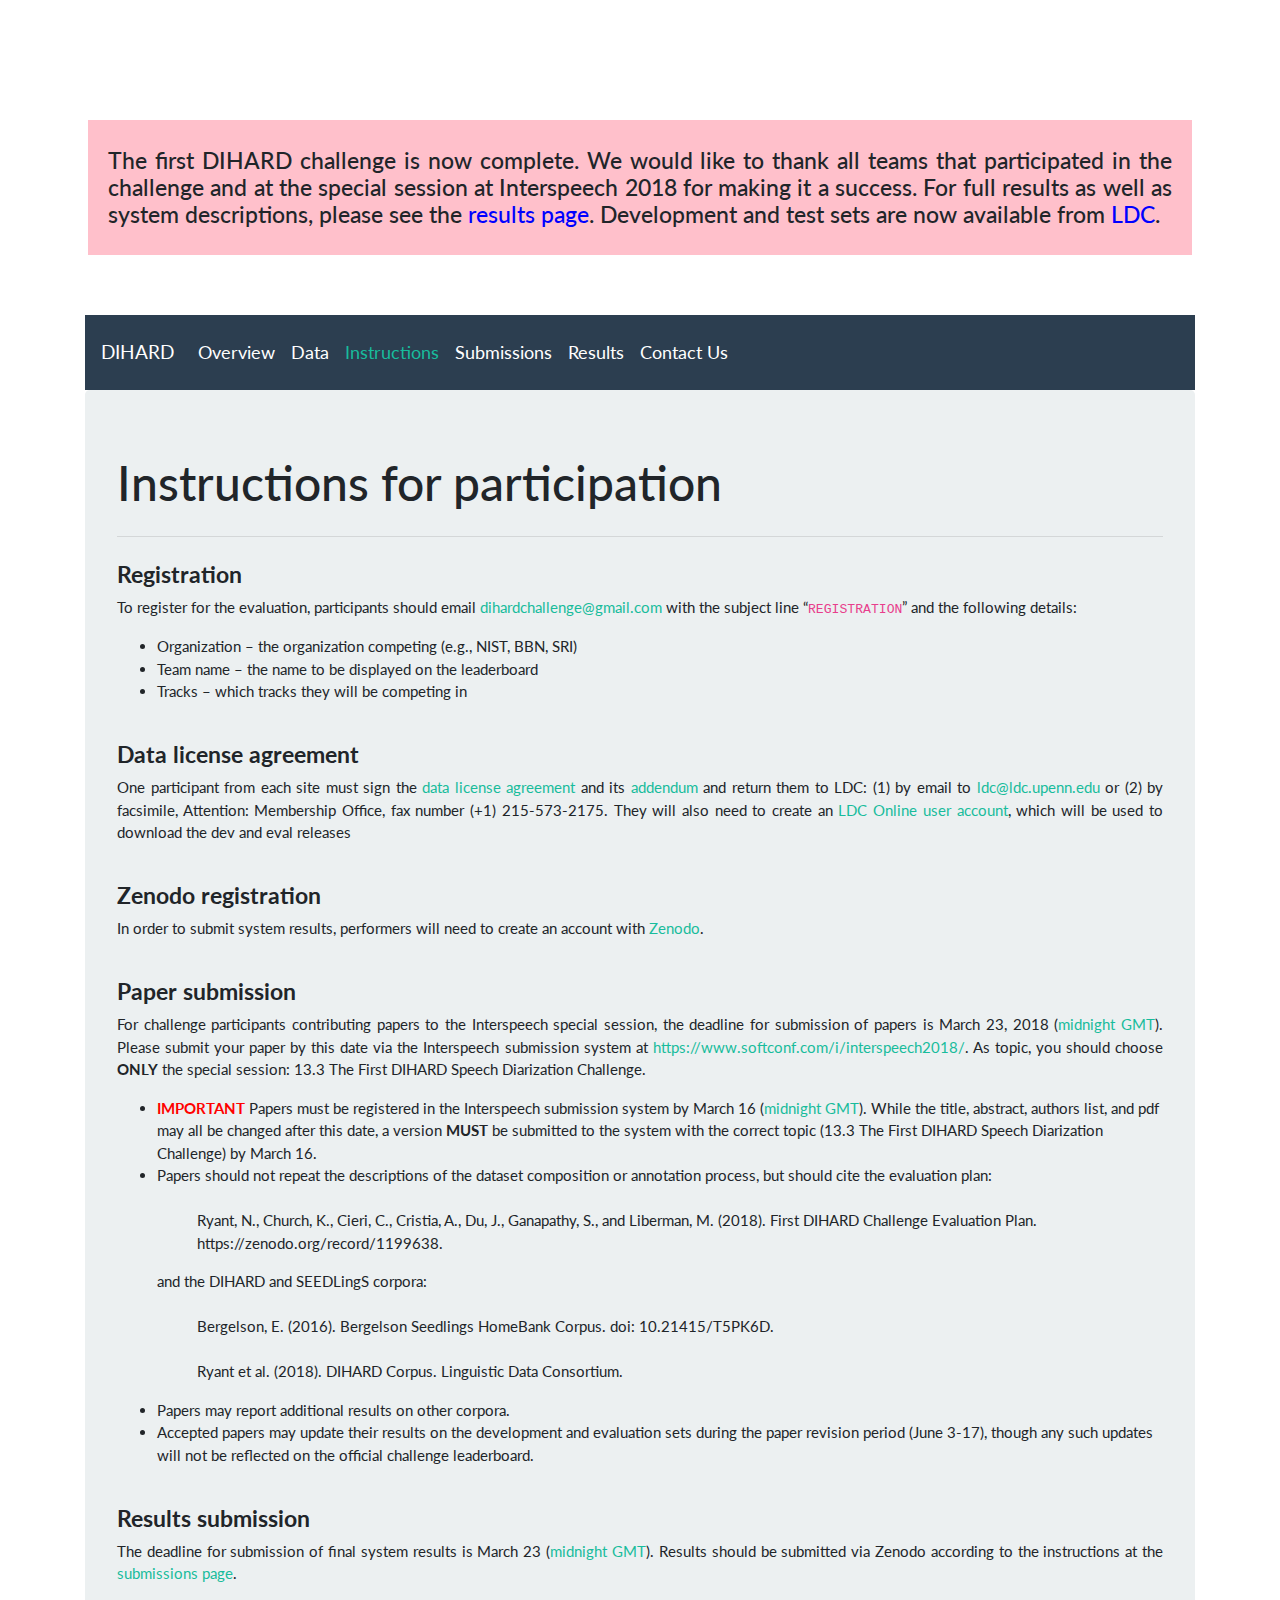
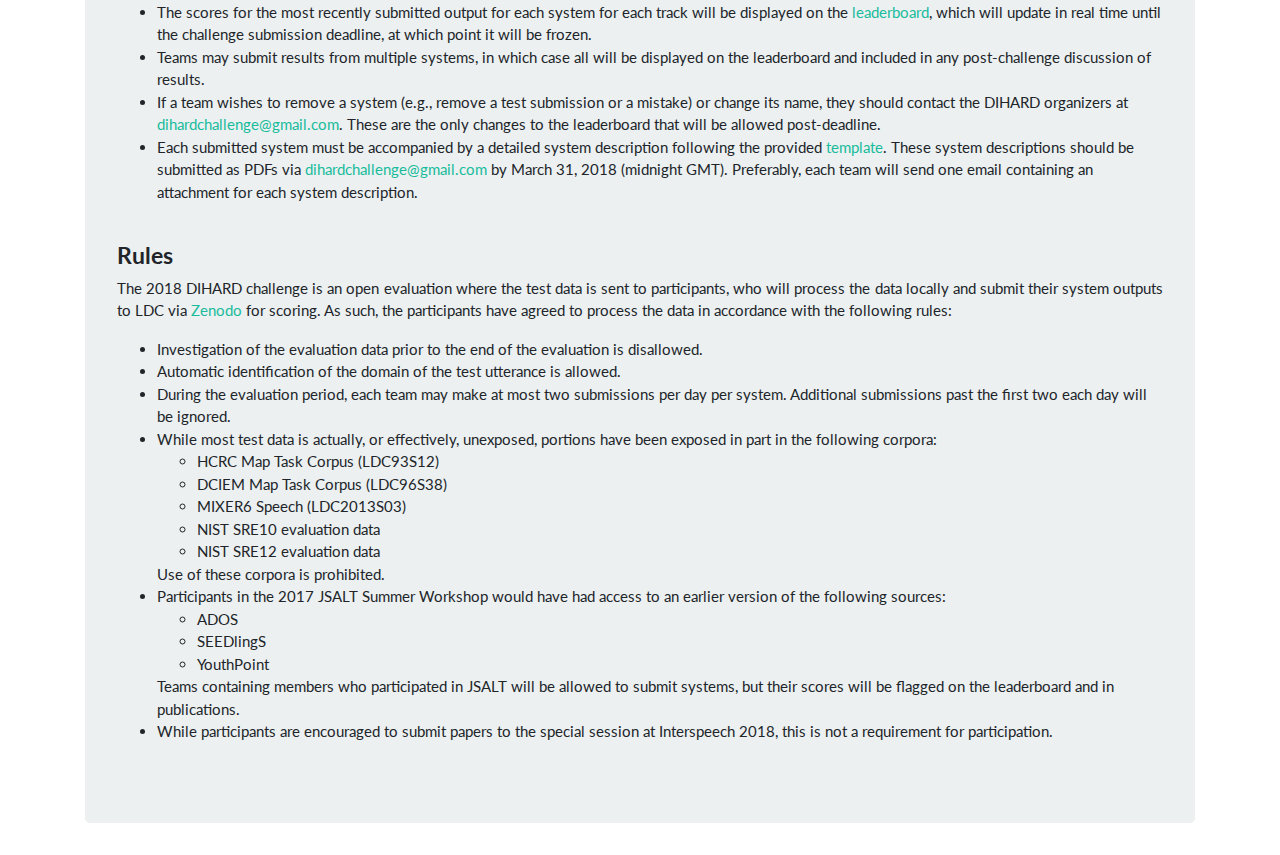
<file: instructions.html>
<!DOCTYPE html>
<html>

<head>
    <meta charset="utf-8">
    <title>DIHARD Challenge</title>
    <meta name="viewport" content="width=device-width, initial-scale=1">
    <meta http-equiv="X-UA-Compatible" content="IE=edge" />
    <!-- StyleSheet -->
    <link rel="stylesheet" href="./css/bootstrap.css">
    <link rel="stylesheet" href="./css/custom.min.css">
    <link rel="stylesheet" href="./css/flaty.css">
    <!-- SCRIPT -->
    <script src="./js/dihard.js"></script>
</head>

<body>
<div class="page-header" id="banner">
    <center>
        <div class="my4" style="max-width: 69rem;background-color:pink;padding-left:20px;padding-right:20px">
            <h4 class="card-title" align="justify">
                    <br>
         The first DIHARD challenge is now complete. We would like to thank all teams that participated in the challenge and at the special session at Interspeech 2018 for making it a success. For full results as well as system descriptions, please see the <a href="results.html" style="color:blue">results page</a>. Development and test sets are now available from <a href="https://www.ldc.upenn.edu/" style="color:blue">LDC</a>.
         <br><br>
       </h4>
        </div>
    </center>
</div>
    <div class="container">
        <!-- Navbar -->
        <div class="bs-docs-section clearfix">
            <nav class="navbar navbar-expand-lg navbar-dark bg-primary">
                <a class="navbar-brand" href="index.html">DIHARD</a>
                <button class="navbar-toggler" type="button" data-toggle="collapse" data-target="#navbarColor01" aria-controls="navbarColor01" aria-expanded="true" aria-label="Toggle navigation">
                    <span class="navbar-toggler-icon"></span>
                </button>
                <div class="collapse navbar-collapse show" id="navbarColor01">
                    <ul class="navbar-nav mr-auto">
                        <li class="nav-item">
                            <a class="nav-link" href="overview.html">
                                <font size="4">Overview </font>
                            </a>
                        </li>
                        <li class="nav-item">
                            <a class="nav-link" href="data.html">
                                <font size="4">Data </font>
                            </a>
                        </li>
                        <li class="nav-item active">
                            <a class="nav-link" href="instructions.html">
                                <font size="4">Instructions </font><span class="sr-only">(current)</span></a>
                        </li>
                        <li class="nav-item">
                            <a class="nav-link" href="submission.html">
                                <font size="4">Submissions </font>
                            </a>
                        </li>
                        <li class="nav-item">
                            <a class="nav-link" href="results.html">
                                <font size="4">Results </font>
                            </a>
                        </li>
                        <li class="nav-item">
                            <a class="nav-link" href="contact.html">
                                <font size="4">Contact Us </font>
                            </a>
                        </li>
                    </ul>
                </div>
            </nav>
        </div>
        <!-- Navbar -->
        <!-- Content -->
        <div class="jumbotron">
            <h1>Instructions for participation</h1>
            <hr class="my-4">
            <!-- Registration -->
            <h4><b>Registration</b></h4>
            <p align="justify">To register for the evaluation, participants should email <a href="mailto:dihardchallenge@gmail.com" target="_top">dihardchallenge@gmail.com</a> with the subject line “<code>REGISTRATION</code>” and the following details:</p>
            <ul>
                <li>Organization – the organization competing (e.g., NIST, BBN, SRI)</li>
                <li>Team name – the name to be displayed on the leaderboard</li>
                <li>Tracks – which tracks they will be competing in</li>
            </ul>
            <br>
            <!-- License agreement -->
            <h4><b>Data license agreement</b></h4>
            <p align="justify">One participant from each site must sign the <a href="docs/First_DIHARD_Challenge_License_Agreement.pdf">data license agreement</a> and its <a href="docs/Addendum_First_DIHARD_Challenge_License_Agreement.pdf">addendum</a> and return them to LDC: (1) by email to <a href="mailto:ldc@ldc.upenn.edu" target="_top">ldc@ldc.upenn.edu</a> or (2) by facsimile, Attention: Membership Office, fax number (+1) 215-573-2175. They will also need to create an <a href="https://catalog.ldc.upenn.edu/signup">LDC Online user account</a>, which will be used to download the dev and eval releases</p>
            <br>
            <!-- Zenodo -->
            <h4><b>Zenodo registration</b></h4>
            <p align="justify">In order to submit system results, performers will need to create an account with <a href="https://zenodo.org/">Zenodo</a>.</p>
            <br>
            <!-- Paper submission -->
            <h4><b>Paper submission</b></h4>
            <p align="justify">
                For challenge participants contributing papers to the Interspeech special session, the deadline for submission of papers is March 23, 2018 (<a href="https://www.timeanddate.com/countdown/generic?p0=769&iso=20180324T00&year=2018&month=3&day=24&hour=0&min=0&sec=0&msg=DIHARD%20Submission%20Deadline">midnight GMT</a>). Please submit your paper by this date via the Interspeech submission system at <a href="https://www.softconf.com/i/interspeech2018/">https://www.softconf.com/i/interspeech2018/</a>. As topic, you should choose <b>ONLY</b> the special session: 13.3 The First DIHARD Speech Diarization Challenge.
                <ul>
                    <li>
                        <b><font color="red">IMPORTANT</font></b> Papers must be registered in the Interspeech submission system by March 16 (<a href="https://www.timeanddate.com/countdown/generic?p0=769&iso=20180317T00&year=2018&month=3&day=24&hour=0&min=0&sec=0&msg=DIHARD%20Submission%20Deadline">midnight GMT</a>). While the title, abstract, authors list, and pdf may all be changed after this date, a version <b>MUST</b> be submitted to the system with the correct topic (13.3 The First DIHARD Speech Diarization Challenge) by March 16.
                    </li>
                    <li>
                        Papers should not repeat the descriptions of the dataset composition or annotation process, but should cite the evaluation plan:<br><br>
                        <p style="margin-left: 40px">
                            Ryant, N., Church, K., Cieri, C., Cristia, A., Du, J., Ganapathy, S., and Liberman, M. (2018). First DIHARD Challenge Evaluation Plan. https://zenodo.org/record/1199638.
                        </p>
                        and the DIHARD and SEEDLingS corpora:<br><br>
                        <p style="margin-left: 40px">
                            Bergelson, E. (2016). Bergelson Seedlings HomeBank Corpus. doi: 10.21415/T5PK6D.<br><br>
                            Ryant et al. (2018). DIHARD Corpus. Linguistic Data Consortium.
                        </p>
                    </li>
                    <li>
                        Papers may report additional results on other corpora.
                    </li>
                    <li>
                        Accepted papers may update their results on the development and evaluation sets during the paper revision period (June 3-17), though any such updates will not be reflected on the official challenge leaderboard.
                    </li>
                </ul>
            </p>
            <br>
            <!-- Rules -->
            <h4><b>Results submission</b></h4>
            <p align="justify">
                The deadline for submission of final system results is March 23 (<a href="https://www.timeanddate.com/countdown/generic?p0=769&iso=20180324T00&year=2018&month=3&day=24&hour=0&min=0&sec=0&msg=DIHARD%20Submission%20Deadline">midnight GMT</a>). Results should be submitted via Zenodo according to the instructions at the <a href="submission.html">submissions page</a>.
                <ul>
                    <li>
                        The scores for the most recently submitted output for each system for each track will be displayed on the <a href="results.html">leaderboard</a>, which will update in real time until the challenge submission deadline, at which point it will be frozen.
                    </li>
                    <li>
                        Teams may submit results from multiple systems, in which case all will be displayed on the leaderboard and included in any post-challenge discussion of results.
                    </li>
                    <li>
                        If a team wishes to remove a system (e.g., remove a test submission or a mistake) or change its name, they should contact the DIHARD organizers at <a href="mailto:dihardchallenge@gmail.com">dihardchallenge@gmail.com</a>. These are the only changes to the leaderboard that will be allowed post-deadline.
                    </li>
                    <li>
                        Each submitted system must be accompanied by a detailed system description following the provided <a href="data.html#appendixc">template</a>. These system descriptions should be submitted as PDFs via <a href="mailto:dihardchallenge@gmail.com">dihardchallenge@gmail.com</a> by March 31, 2018 (midnight GMT). Preferably, each team will send one email containing an attachment for each system description.
                    </li>
                </ul>
            </p><br>
            <h4><b>Rules</b></h4>
            <p align="justify">The 2018 DIHARD challenge is an open evaluation where the test data is sent to participants, who will process the data locally and submit their system outputs to LDC via <a href="https://zenodo.org/">Zenodo</a> for scoring. As such, the participants have agreed to process the data in accordance with the following rules:
                <ul>
                    <li>Investigation of the evaluation data prior to the end of the evaluation is disallowed.</li>
                    <li>Automatic identification of the domain of the test utterance is allowed.</li>
                    <li>During the evaluation period, each team may make at most two submissions per day per system. Additional submissions past the first two each day will be ignored.</li>
                    <li>While most test data is actually, or effectively, unexposed, portions have been exposed in part in the following corpora:</li>
                    <ul>
                        <li>HCRC Map Task Corpus (LDC93S12)</li>
                        <li>DCIEM Map Task Corpus (LDC96S38)</li>
                        <li>MIXER6 Speech (LDC2013S03)</li>
                        <li>NIST SRE10 evaluation data</li>
                        <li>NIST SRE12 evaluation data</li>
                    </ul>
                    Use of these corpora is prohibited.
                    <li>Participants in the 2017 JSALT Summer Workshop would have had access to an earlier version of the following sources:</li>
                    <ul>
                        <li>ADOS</li>
                        <li>SEEDlingS</li>
                        <li>YouthPoint</li>
                    </ul>
                    Teams containing members who participated in JSALT will be allowed to submit systems, but their scores will be flagged on the leaderboard and in publications.
                    <li>
                        While participants are encouraged to submit papers to the special session at Interspeech 2018, this is not a requirement for participation.
                    </li>
                </ul>
        </div>
        <!-- Content -->
    </div>
</body>

</html>
</file>
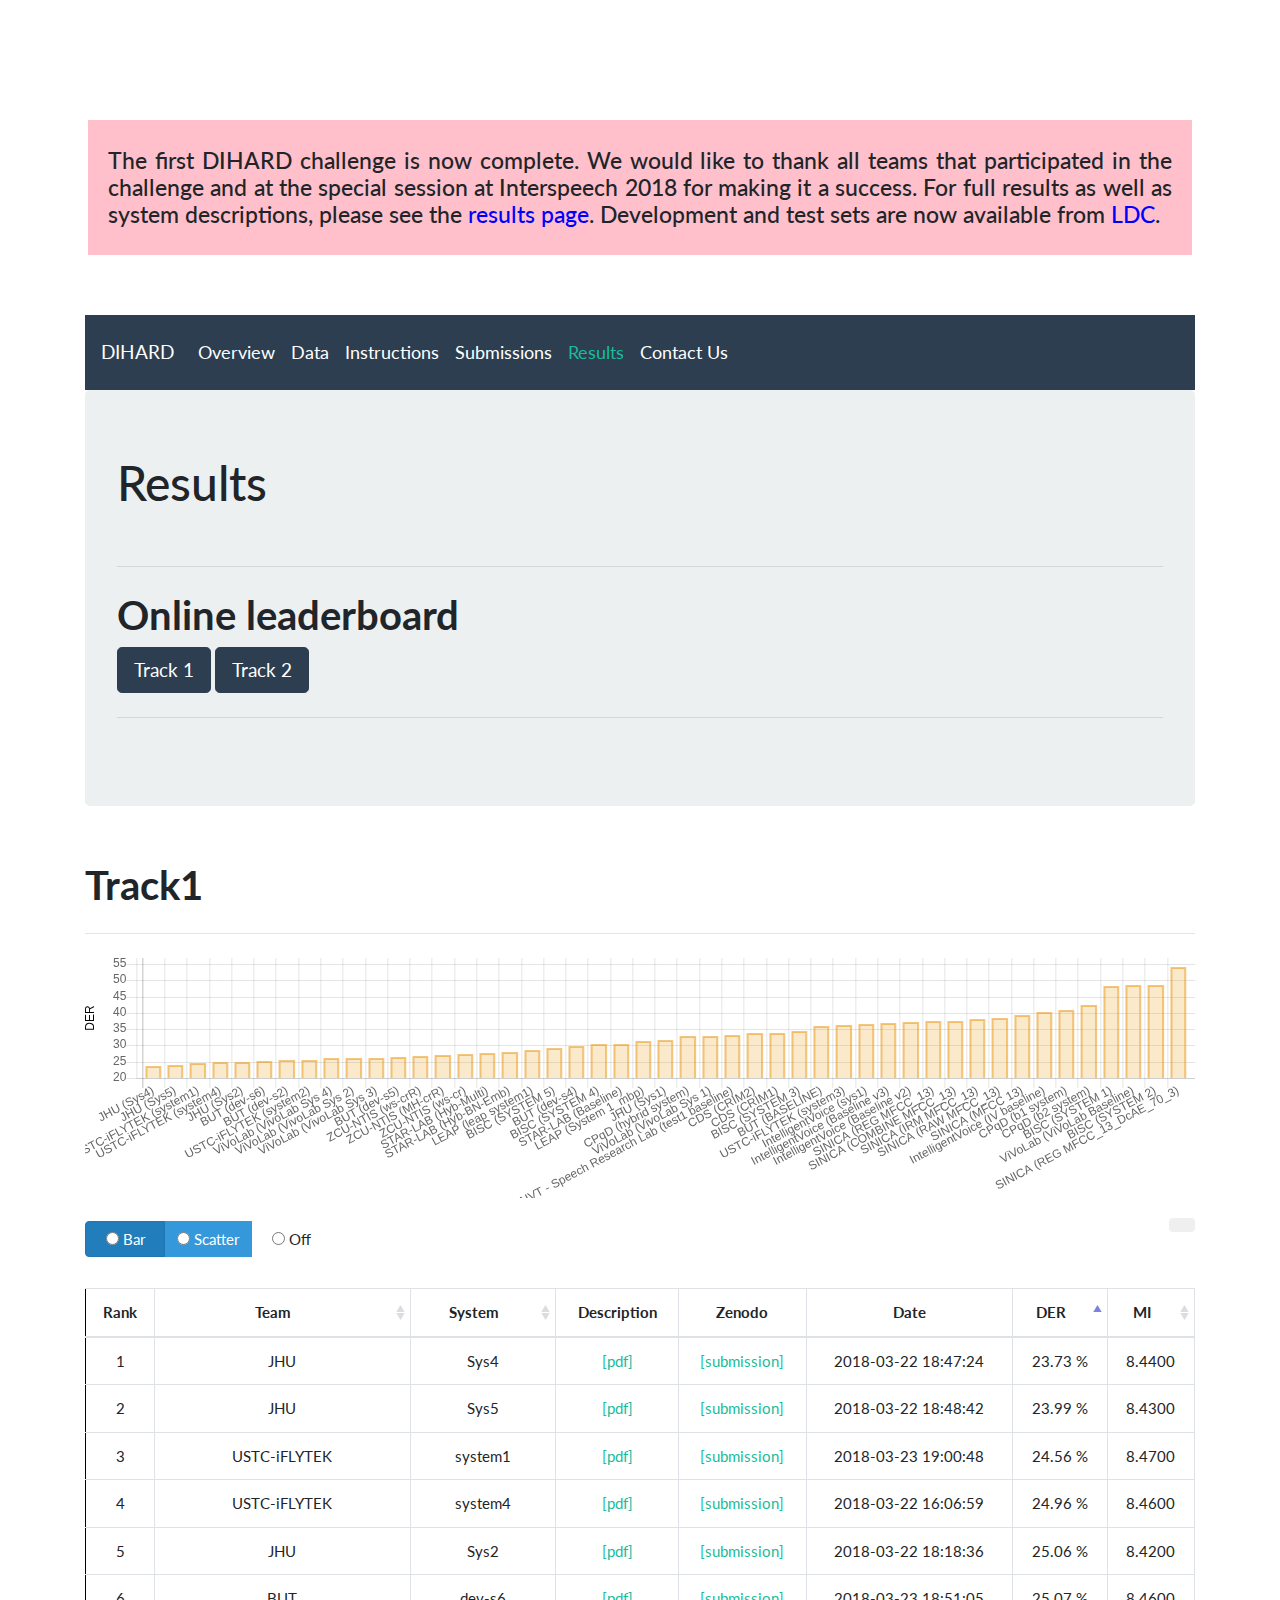
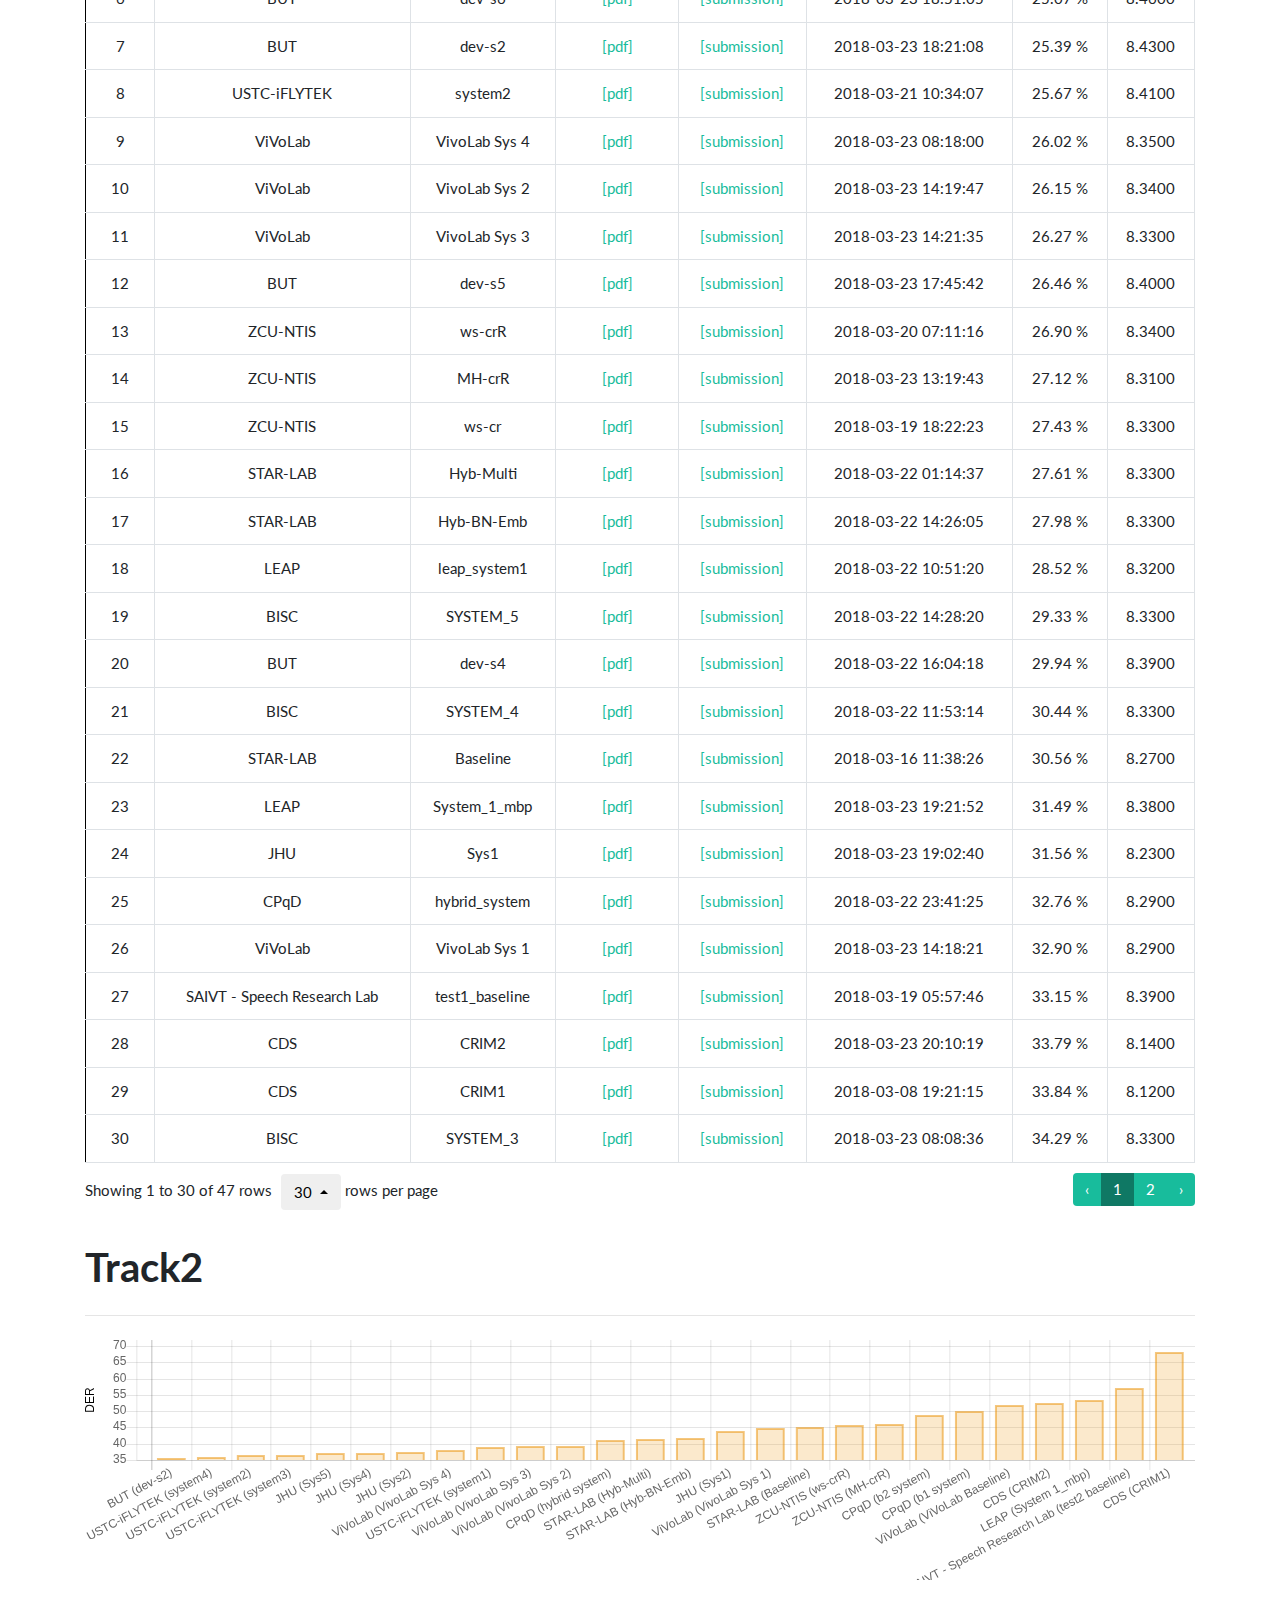
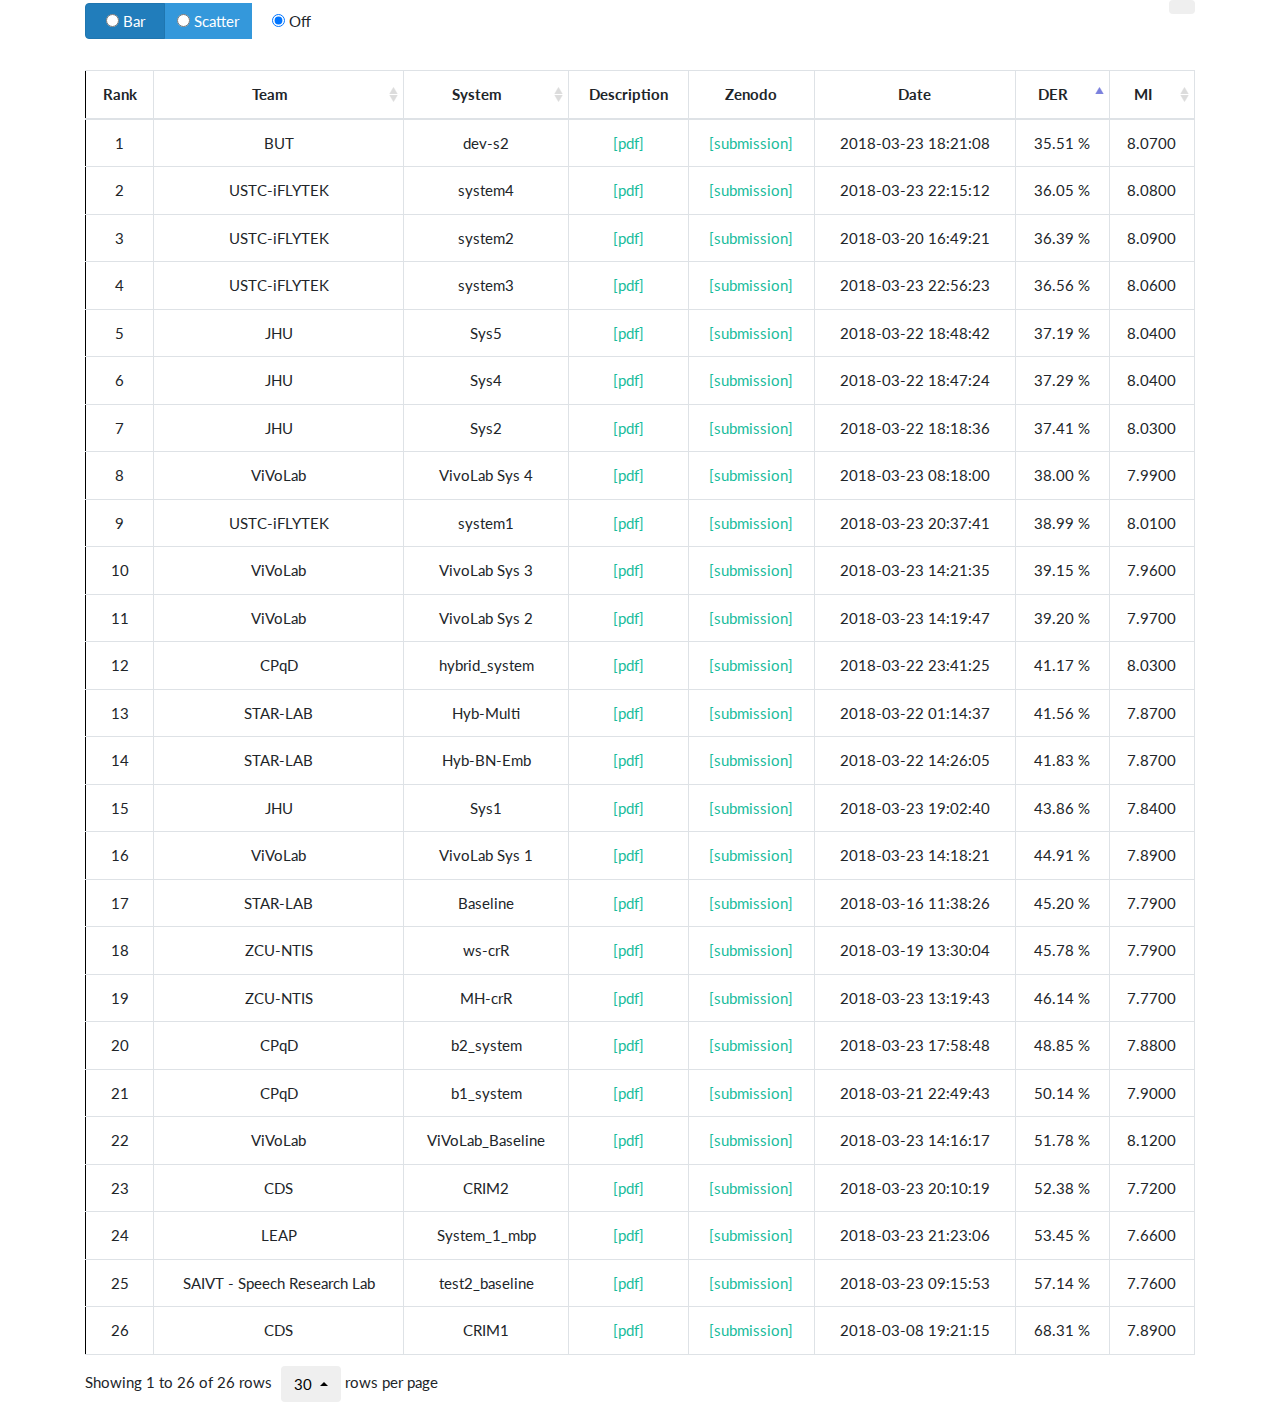
<file: results.html>
<!DOCTYPE html>

<html>

<head>
    <meta charset="utf-8">
    <title>DIHARD Challenge</title>

    <meta name="viewport" content="width=device-width, initial-scale=1">
    <meta http-equiv="X-UA-Compatible" content="IE=edge" />

    <!-- StyleSheet -->
    <link rel="stylesheet" href="./css/bootstrap.css" media="screen">
    <link rel="stylesheet" href="./css/custom.min.css" media="screen">
    <link rel="stylesheet" href="https://maxcdn.bootstrapcdn.com/font-awesome/4.6.3/css/font-awesome.min.css">
    <link rel="stylesheet" href="./datatable/bootstrap-table.min.css">
    <link rel="stylesheet" href="./datatable/datatable.min.css">

    <!-- SCRIPT -->
    <script src="js/jquery.min.js"></script>
    <script src="js/bootstrap.min.js"></script>
    <script src="./datatable/bootstrap-table.min.js"></script>
    <script src="./datatable/Chart.bundle.min.js"></script>
    <script src="./datatable/datatable.min.js"></script>
</head>

<body>
<div class="page-header" id="banner">
    <center>
        <div class="my4" style="max-width: 69rem;background-color:pink;padding-left:20px;padding-right:20px">
            <h4 class="card-title" align="justify">
                    <br>
         The first DIHARD challenge is now complete. We would like to thank all teams that participated in the challenge and at the special session at Interspeech 2018 for making it a success. For full results as well as system descriptions, please see the <a href="results.html" style="color:blue">results page</a>. Development and test sets are now available from <a href="https://www.ldc.upenn.edu/" style="color:blue">LDC</a>.
         <br><br>
       </h4>
        </div>
    </center>
</div>
    <div class="container">
        <!-- Navbar -->
        <div class="bs-docs-section clearfix">
            <nav class="navbar navbar-expand-lg navbar-dark bg-primary">
                <a class="navbar-brand" href="index.html">DIHARD</a>
                <button class="navbar-toggler" type="button" data-toggle="collapse" data-target="#navbarColor01" aria-controls="navbarColor01" aria-expanded="false" aria-label="Toggle navigation">
                    <span class="navbar-toggler-icon"></span>
                  </button>

                <div class="collapse navbar-collapse" id="navbarColor01">
                    <ul class="navbar-nav mr-auto">
                        <li class="nav-item">
                            <a class="nav-link" href="overview.html">
                                <font size="4">Overview </font>
                            </a>
                        </li>
                        <li class="nav-item">
                            <a class="nav-link" href="data.html">
                                <font size="4">Data </font>
                            </a>
                        </li>
                        <li class="nav-item">
                            <a class="nav-link" href="instructions.html">
                                <font size="4">Instructions </font>
                            </a>
                        </li>
                        <li class="nav-item">
                            <a class="nav-link" href="submission.html">
                                <font size="4">Submissions </font>
                            </a>
                        </li>
                        <li class="nav-item active">
                            <a class="nav-link" href="results.html">
                                <font size="4">Results </font><span class="sr-only">(current)</span></a>
                        </li>

                        <li class="nav-item">
                            <a class="nav-link" href="contact.html">
                                <font size="4">Contact Us </font>
                            </a>
                        </li>
                    </ul>

                </div>
            </nav>
        </div>
        <!-- Navbar -->


        <!-- Content -->
        <div class="jumbotron">
            <h1>Results</h1>
            <br>
            <hr class="my-4">
            <h2><b>Online leaderboard</b></h2>
            <button onClick="location.href='#track1'" class="btn btn-primary btn-lg">Track 1</button>
            <button onClick="location.href='#track2'" class="btn btn-primary btn-lg">Track 2</button>
            <hr class="my-4">
        </div>
        <!-- Content -->
	<br><h2 id="track1"><b>Track1</b></h2>
	<hr class="my-4">
	<table class="datatable table table-hover table-condensed"
	       data-bar-hline="true"
	       data-chart-default-mode="bar"
	       data-chart-modes="bar,scatter"
	       data-id-field="teamsystem"
	       data-pagination="true" data-page-size="30"
	       data-rank-mode="grouped_muted"
	       data-row-highlighting="true"
	       data-show-chart="true"
	       data-show-rank="true"
	       data-sort-name="der"
	       data-sort-order="asc"
	       data-scatter-x="der"
	       data-scatter-y="mi">
	  <thead>
	    <tr>
	      <th class="sep-left-cell text-center" data-rank="true">Rank</th>
	      <th class="sep-left-cell text-center" data-field="teamsystem"  data-sortable="true" data-value-type="str", data-visible="false">TeamSystem</th>
	      <th class="sep-left-cell text-center" data-field="team"  data-sortable="true" data-value-type="str">Team</th>
	      <th class="sep-left-cell text-center" data-field="system"  data-sortable="true" data-value-type="str">System</th>
	      <th class="sep-left-cell text-center" data-field="SystemDescription" data-sortable="false" data-value-type="str">Description</th>
	      <th class="sep-left-cell text-center" data-field="Zenodo" data-sortable="false" data-value-type="str">Zenodo</th>
	      <th class="sep-left-cell text-center" data-field="date" data-sortable="false" data-value-type="str">Date</th>
	      <th class="sep-left-cell text-center" data-chartable="true" data-field="der" data-sortable="true" data-value-type="float2-percentage">DER</th>
	      <th class="sep-left-cell text-center" data-chartable="true" data-field="mi" data-sortable="true" data-value-type="float4">MI</th>
	    </tr>
	  </thead>
	  <tbody>
	    <tr>
	      <td></td>
	      <td>JHU (Sys4)</td>
	      <td>JHU</td>
              <td>Sys4</td>
              <td>
                  <a href="./system_descriptions/jhu_system4.pdf">[pdf]</a>
              </td>
	      <td><a href="https://zenodo.org/record/1205604">[submission]</a></td>
              <td>2018-03-22 18:47:24</td>
              <td>23.73</td>
              <td>8.44</td>
	    </tr>
	    <tr>
	      <td></td>
	      <td>JHU (Sys5)</td>
	      <td>JHU</td>
              <td>Sys5</td>
              <td>
                  <a href="./system_descriptions/jhu_system5.pdf">[pdf]</a>
              </td>
	      <td><a href="https://zenodo.org/record/1205606">[submission]</a></td>
              <td>2018-03-22 18:48:42</td>
              <td>23.99</td>
              <td>8.43</td>
	    </tr>
	    <tr>
	      <td></td>
	      <td>USTC-iFLYTEK (system1)</td>
	      <td>USTC-iFLYTEK</td>
              <td>system1</td>
              <td>
                  <a href="./system_descriptions/ustc-iflytek_sytems.pdf">[pdf]</a>
              </td>
	      <td><a href="https://zenodo.org/record/1206219">[submission]</a></td>
              <td>2018-03-23 19:00:48</td>
              <td>24.56</td>
              <td>8.47</td>
	    </tr>
	    <tr>
	      <td></td>
	      <td>USTC-iFLYTEK (system4)</td>
	      <td>USTC-iFLYTEK</td>
              <td>system4</td>
              <td>
                  <a href="./system_descriptions/ustc-iflytek_sytems.pdf">[pdf]</a>
              </td>
	      <td><a href="https://zenodo.org/record/1205528">[submission]</a></td>
              <td>2018-03-22 16:06:59</td>
              <td>24.96</td>
              <td>8.46</td>
	    </tr>
	    <tr>
	      <td></td>
	      <td>JHU (Sys2)</td>
	      <td>JHU</td>
              <td>Sys2</td>
              <td>
                  <a href="./system_descriptions/jhu_system2.pdf">[pdf]</a>
              </td>
	      <td><a href="https://zenodo.org/record/1205595">[submission]</a></td>
              <td>2018-03-22 18:18:36</td>
              <td>25.06</td>
              <td>8.42</td>
	    </tr>
	    <tr>
	      <td></td>
	      <td>BUT (dev-s6)</td>
	      <td>BUT</td>
              <td>dev-s6</td>
              <td>
                  <a href="./system_descriptions/but_systems.pdf">[pdf]</a>
              </td>
	      <td><a href="https://zenodo.org/record/1206216">[submission]</a></td>
              <td>2018-03-23 18:51:05</td>
              <td>25.07</td>
              <td>8.46</td>
	    </tr>
	    <tr>
	      <td></td>
	      <td>BUT (dev-s2)</td>
	      <td>BUT</td>
              <td>dev-s2</td>
              <td>
                  <a href="./system_descriptions/but_systems.pdf">[pdf]</a>
              </td>
	      <td><a href="https://zenodo.org/record/1206206">[submission]</a></td>
              <td>2018-03-23 18:21:08</td>
              <td>25.39</td>
              <td>8.43</td>
	    </tr>
	    <tr>
	      <td></td>
	      <td>USTC-iFLYTEK (system2)</td>
	      <td>USTC-iFLYTEK</td>
              <td>system2</td>
              <td>
                  <a href="./system_descriptions/ustc-iflytek_sytems.pdf">[pdf]</a>
              </td>
	      <td><a href="https://zenodo.org/record/1204865">[submission]</a></td>
              <td>2018-03-21 10:34:07</td>
              <td>25.67</td>
              <td>8.41</td>
	    </tr>
	    <tr>
	      <td></td>
	      <td>ViVoLab (VivoLab Sys 4)</td>
	      <td>ViVoLab</td>
              <td>VivoLab Sys 4</td>
              <td>
                  <a href="./system_descriptions/vivolab_systems.pdf">[pdf]</a>
              </td>
	      <td><a href="https://zenodo.org/record/1205792">[submission]</a></td>
              <td>2018-03-23 08:18:00</td>
              <td>26.02</td>
              <td>8.35</td>
	    </tr>
	    <tr>
	      <td></td>
	      <td>ViVoLab (VivoLab Sys 2)</td>
	      <td>ViVoLab</td>
              <td>VivoLab Sys 2</td>
              <td>
                  <a href="./system_descriptions/vivolab_systems.pdf">[pdf]</a>
              </td>
	      <td><a href="https://zenodo.org/record/1206117">[submission]</a></td>
              <td>2018-03-23 14:19:47</td>
              <td>26.15</td>
              <td>8.34</td>
	    </tr>
	    <tr>
	      <td></td>
	      <td>ViVoLab (VivoLab Sys 3)</td>
	      <td>ViVoLab</td>
              <td>VivoLab Sys 3</td>
              <td>
                  <a href="./system_descriptions/vivolab_systems.pdf">[pdf]</a>
              </td>
	      <td><a href="https://zenodo.org/record/1206119">[submission]</a></td>
              <td>2018-03-23 14:21:35</td>
              <td>26.27</td>
              <td>8.33</td>
	    </tr>
	    <tr>
	      <td></td>
	      <td>BUT (dev-s5)</td>
	      <td>BUT</td>
              <td>dev-s5</td>
              <td>
                  <a href="./system_descriptions/but_systems.pdf">[pdf]</a>
              </td>
	      <td><a href="https://zenodo.org/record/1206192">[submission]</a></td>
              <td>2018-03-23 17:45:42</td>
              <td>26.46</td>
              <td>8.4</td>
	    </tr>
	    <tr>
	      <td></td>
	      <td>ZCU-NTIS (ws-crR)</td>
	      <td>ZCU-NTIS</td>
              <td>ws-crR</td>
              <td>
                  <a href="./system_descriptions/zcu-ntis_ws-crR.pdf">[pdf]</a>
              </td>
	      <td><a href="https://zenodo.org/record/1203834">[submission]</a></td>
              <td>2018-03-20 07:11:16</td>
              <td>26.9</td>
              <td>8.34</td>
	    </tr>
	    <tr>
	      <td></td>
	      <td>ZCU-NTIS (MH-crR)</td>
	      <td>ZCU-NTIS</td>
              <td>MH-crR</td>
              <td>
                  <a href="./system_descriptions/zcu-ntis_mh-crR.pdf">[pdf]</a>
              </td>
	      <td><a href="https://zenodo.org/record/1205053">[submission]</a></td>
              <td>2018-03-23 13:19:43</td>
              <td>27.12</td>
              <td>8.31</td>
	    </tr>
	    <tr>
	      <td></td>
	      <td>ZCU-NTIS (ws-cr)</td>
	      <td>ZCU-NTIS</td>
              <td>ws-cr</td>
              <td>
                  <a href="./system_descriptions/zcu-ntis_ws-cr.pdf">[pdf]</a>
              </td>
	      <td><a href="https://zenodo.org/record/1203685">[submission]</a></td>
              <td>2018-03-19 18:22:23</td>
              <td>27.43</td>
              <td>8.33</td>
	    </tr>
	    <tr>
	      <td></td>
	      <td>STAR-LAB (Hyb-Multi)</td>
	      <td>STAR-LAB</td>
              <td>Hyb-Multi</td>
              <td>
                  <a href="./system_descriptions/star-lab_systems.pdf">[pdf]</a>
              </td>
	      <td><a href="https://zenodo.org/record/1205177">[submission]</a></td>
              <td>2018-03-22 01:14:37</td>
              <td>27.61</td>
              <td>8.33</td>
	    </tr>
	    <tr>
	      <td></td>
	      <td>STAR-LAB (Hyb-BN-Emb)</td>
	      <td>STAR-LAB</td>
              <td>Hyb-BN-Emb</td>
              <td>
                  <a href="./system_descriptions/star-lab_systems.pdf">[pdf]</a>
              </td>
	      <td><a href="https://zenodo.org/record/1205491">[submission]</a></td>
              <td>2018-03-22 14:26:05</td>
              <td>27.98</td>
              <td>8.33</td>
	    </tr>
	    <tr>
	      <td></td>
	      <td>LEAP (leap_system1)</td>
	      <td>LEAP</td>
              <td>leap_system1</td>
              <td>
                  <a href="./system_descriptions/leap_systems.pdf ">[pdf]</a>
              </td>
	      <td><a href="https://zenodo.org/record/1205294">[submission]</a></td>
              <td>2018-03-22 10:51:20</td>
              <td>28.52</td>
              <td>8.32</td>
	    </tr>
	    <tr>
	      <td></td>
	      <td>BISC (SYSTEM_5)</td>
	      <td>BISC</td>
              <td>SYSTEM_5</td>
              <td>
                  <a href="./system_descriptions/bisc_systems.pdf">[pdf]</a>
              </td>
	      <td><a href="https://zenodo.org/record/1204767">[submission]</a></td>
              <td>2018-03-22 14:28:20</td>
              <td>29.33</td>
              <td>8.33</td>
	    </tr>
	    <tr>
	      <td></td>
	      <td>BUT (dev-s4)</td>
	      <td>BUT</td>
              <td>dev-s4</td>
              <td>
                  <a href="./system_descriptions/but_systems.pdf">[pdf]</a>
              </td>
	      <td><a href="https://zenodo.org/record/1205526">[submission]</a></td>
              <td>2018-03-22 16:04:18</td>
              <td>29.94</td>
              <td>8.39</td>
	    </tr>
	    <tr>
	      <td></td>
	      <td>BISC (SYSTEM_4)</td>
	      <td>BISC</td>
              <td>SYSTEM_4</td>
              <td>
                  <a href="./system_descriptions/bisc_systems.pdf">[pdf]</a>
              </td>
	      <td><a href="https://zenodo.org/record/1205323">[submission]</a></td>
              <td>2018-03-22 11:53:14</td>
              <td>30.44</td>
              <td>8.33</td>
	    </tr>
	    <tr>
	      <td></td>
	      <td>STAR-LAB (Baseline)</td>
	      <td>STAR-LAB</td>
              <td>Baseline</td>
              <td>
                  <a href="./system_descriptions/star-lab_systems.pdf">[pdf]</a>
              </td>
	      <td><a href="https://zenodo.org/record/1200250">[submission]</a></td>
              <td>2018-03-16 11:38:26</td>
              <td>30.56</td>
              <td>8.27</td>
	    </tr>
	    <tr>
	      <td></td>
	      <td>LEAP (System_1_mbp)</td>
	      <td>LEAP</td>
              <td>System_1_mbp</td>
              <td>
                  <a href="./system_descriptions/leap_systems.pdf ">[pdf]</a>
              </td>
	      <td><a href="https://zenodo.org/record/1206226">[submission]</a></td>
              <td>2018-03-23 19:21:52</td>
              <td>31.49</td>
              <td>8.38</td>
	    </tr>
	    <tr>
	      <td></td>
	      <td>JHU (Sys1)</td>
	      <td>JHU</td>
              <td>Sys1</td>
              <td>
                  <a href="./system_descriptions/jhu_system1.pdf">[pdf]</a>
              </td>
	      <td><a href="https://zenodo.org/record/1206221">[submission]</a></td>
              <td>2018-03-23 19:02:40</td>
              <td>31.56</td>
              <td>8.23</td>
	    </tr>
	    <tr>
	      <td></td>
	      <td>CPqD (hybrid_system)</td>
	      <td>CPqD</td>
              <td>hybrid_system</td>
              <td>
                  <a href="./system_descriptions/cpqd_hybrid.pdf">[pdf]</a>
              </td>
	      <td><a href="https://zenodo.org/record/1205697">[submission]</a></td>
              <td>2018-03-22 23:41:25</td>
              <td>32.76</td>
              <td>8.29</td>
	    </tr>
	    <tr>
	      <td></td>
	      <td>ViVoLab (VivoLab Sys 1)</td>
	      <td>ViVoLab</td>
              <td>VivoLab Sys 1</td>
              <td>
                  <a href="./system_descriptions/vivolab_systems.pdf">[pdf]</a>
              </td>
	      <td><a href="https://zenodo.org/record/1206113">[submission]</a></td>
              <td>2018-03-23 14:18:21</td>
              <td>32.9</td>
              <td>8.29</td>
	    </tr>
	    <tr>
	      <td></td>
	      <td>SAIVT - Speech Research Lab (test1_baseline)</td>
	      <td>SAIVT - Speech Research Lab</td>
              <td>test1_baseline</td>
              <td>
                  <a href="./system_descriptions/saivt_systems.pdf ">[pdf]</a>
              </td>
	      <td><a href="https://zenodo.org/record/1202517">[submission]</a></td>
              <td>2018-03-19 05:57:46</td>
              <td>33.15</td>
              <td>8.39</td>
	    </tr>
	    <tr>
	      <td></td>
	      <td>CDS (CRIM2)</td>
	      <td>CDS</td>
              <td>CRIM2</td>
              <td>
                  <a href="./system_descriptions/crim_systems.pdf">[pdf]</a>
              </td>
	      <td><a href="https://zenodo.org/record/1206243">[submission]</a></td>
              <td>2018-03-23 20:10:19</td>
              <td>33.79</td>
              <td>8.14</td>
	    </tr>
	    <tr>
	      <td></td>
	      <td>CDS (CRIM1)</td>
	      <td>CDS</td>
              <td>CRIM1</td>
              <td>
                  <a href="./system_descriptions/crim_systems.pdf">[pdf]</a>
              </td>
	      <td><a href="https://zenodo.org/record/1194393">[submission]</a></td>
              <td>2018-03-08 19:21:15</td>
              <td>33.84</td>
              <td>8.12</td>
	    </tr>
	    <tr>
	      <td></td>
	      <td>BISC (SYSTEM_3)</td>
	      <td>BISC</td>
              <td>SYSTEM_3</td>
              <td>
                  <a href="./system_descriptions/bisc_systems.pdf">[pdf]</a>
              </td>
	      <td><a href="https://zenodo.org/record/1205790">[submission]</a></td>
              <td>2018-03-23 08:08:36</td>
              <td>34.29</td>
              <td>8.33</td>
	    </tr>
	    <tr>
	      <td></td>
	      <td>BUT (BASELINE)</td>
	      <td>BUT</td>
              <td>BASELINE</td>
              <td>
                  <a href="./system_descriptions/but_systems.pdf">[pdf]</a>
              </td>
	      <td><a href="https://zenodo.org/record/1193633">[submission]</a></td>
              <td>2018-03-07 13:54:33</td>
              <td>35.85</td>
              <td>8.33</td>
	    </tr>
	    <tr>
	      <td></td>
	      <td>USTC-iFLYTEK (system3)</td>
	      <td>USTC-iFLYTEK</td>
              <td>system3</td>
              <td>
                  <a href="./system_descriptions/ustc-iflytek_sytems.pdf">[pdf]</a>
              </td>
	      <td><a href="https://zenodo.org/record/1206300">[submission]</a></td>
              <td>2018-03-23 22:56:23</td>
              <td>36.14</td>
              <td>8.09</td>
	    </tr>
	    <tr>
	      <td></td>
	      <td>IntelligentVoice (sys1)</td>
	      <td>IntelligentVoice</td>
              <td>sys1</td>
              <td>
                  <a href="./system_descriptions/intelligentvoice_systems.pdf">[pdf]</a>
              </td>
	      <td><a href="https://zenodo.org/record/1204862">[submission]</a></td>
              <td>2018-03-23 19:59:26</td>
              <td>36.73</td>
              <td>8.18</td>
	    </tr>
	    <tr>
	      <td></td>
	      <td>IntelligentVoice (Baseline_v3)</td>
	      <td>IntelligentVoice</td>
              <td>Baseline_v3</td>
              <td>
                  <a href="./system_descriptions/intelligentvoice_systems.pdf">[pdf]</a>
              </td>
	      <td><a href="https://zenodo.org/record/1204379">[submission]</a></td>
              <td>2018-03-20 15:55:28</td>
              <td>36.76</td>
              <td>8.12</td>
	    </tr>
	    <tr>
	      <td></td>
	      <td>IntelligentVoice (Baseline_v2)</td>
	      <td>IntelligentVoice</td>
              <td>Baseline_v2</td>
              <td>
                  <a href="./system_descriptions/intelligentvoice_systems.pdf">[pdf]</a>
              </td>
	      <td><a href="https://zenodo.org/record/1203813">[submission]</a></td>
              <td>2018-03-20 05:16:51</td>
              <td>37.11</td>
              <td>8.12</td>
	    </tr>
	    <tr>
	      <td></td>
	      <td>SINICA (REG_MFCC_13)</td>
	      <td>SINICA</td>
              <td>REG_MFCC_13</td>
              <td>
              </td>
	      <td><a href="https://zenodo.org/record/1205199">[submission]</a></td>
              <td>2018-03-22 04:34:30</td>
              <td>37.46</td>
              <td>8.04</td>
	    </tr>
	    <tr>
	      <td></td>
	      <td>SINICA (COMBINE_MFCC_13)</td>
	      <td>SINICA</td>
              <td>COMBINE_MFCC_13</td>
              <td>
              </td>
	      <td><a href="https://zenodo.org/record/1203827">[submission]</a></td>
              <td>2018-03-20 06:36:32</td>
              <td>37.65</td>
              <td>8.05</td>
	    </tr>
	    <tr>
	      <td></td>
	      <td>SINICA (IRM_MFCC_13)</td>
	      <td>SINICA</td>
              <td>IRM_MFCC_13</td>
              <td>
              </td>
	      <td><a href="https://zenodo.org/record/1203833">[submission]</a></td>
              <td>2018-03-20 07:08:07</td>
              <td>37.99</td>
              <td>8.01</td>
	    </tr>
	    <tr>
	      <td></td>
	      <td>SINICA (RAW_MFCC_13)</td>
	      <td>SINICA</td>
              <td>RAW_MFCC_13</td>
              <td>
              </td>
	      <td><a href="https://zenodo.org/record/1203222">[submission]</a></td>
              <td>2018-03-19 09:56:58</td>
              <td>38.53</td>
              <td>8.02</td>
	    </tr>
	    <tr>
	      <td></td>
	      <td>SINICA (MFCC_13)</td>
	      <td>SINICA</td>
              <td>MFCC_13</td>
              <td>
              </td>
	      <td><a href="https://zenodo.org/record/1198644">[submission]</a></td>
              <td>2018-03-14 16:14:13</td>
              <td>39.45</td>
              <td>7.99</td>
	    </tr>
	    <tr>
	      <td></td>
	      <td>IntelligentVoice (IV_baseline)</td>
	      <td>IntelligentVoice</td>
              <td>IV_baseline</td>
              <td>
                  <a href="./system_descriptions/intelligentvoice_systems.pdf">[pdf]</a>
              </td>
	      <td><a href="https://zenodo.org/record/1203350">[submission]</a></td>
              <td>2018-03-19 13:28:12</td>
              <td>40.26</td>
              <td>8.14</td>
	    </tr>
	    <tr>
	      <td></td>
	      <td>CPqD (b1_system)</td>
	      <td>CPqD</td>
              <td>b1_system</td>
              <td>
                  <a href="./system_descriptions/cpqd_b1b2.pdf">[pdf]</a>
              </td>
	      <td><a href="https://zenodo.org/record/1205150">[submission]</a></td>
              <td>2018-03-21 22:49:43</td>
              <td>40.94</td>
              <td>8.17</td>
	    </tr>
	    <tr>
	      <td></td>
	      <td>CPqD (b2_system)</td>
	      <td>CPqD</td>
              <td>b2_system</td>
              <td>
                  <a href="./system_descriptions/cpqd_b1b2.pdf">[pdf]</a>
              </td>
	      <td><a href="https://zenodo.org/record/1206194">[submission]</a></td>
              <td>2018-03-23 17:58:48</td>
              <td>42.28</td>
              <td>8.08</td>
	    </tr>
	    <tr>
	      <td></td>
	      <td>BISC (SYSTEM_1)</td>
	      <td>BISC</td>
              <td>SYSTEM_1</td>
              <td>
                  <a href="./system_descriptions/bisc_systems.pdf">[pdf]</a>
              </td>
	      <td><a href="https://zenodo.org/record/1193762">[submission]</a></td>
              <td>2018-03-22 09:51:56</td>
              <td>48.31</td>
              <td>8.5</td>
	    </tr>
	    <tr>
	      <td></td>
	      <td>ViVoLab (ViVoLab_Baseline)</td>
	      <td>ViVoLab</td>
              <td>ViVoLab_Baseline</td>
              <td>
                  <a href="./system_descriptions/vivolab_systems.pdf">[pdf]</a>
              </td>
	      <td><a href="https://zenodo.org/record/1206111">[submission]</a></td>
              <td>2018-03-23 14:16:17</td>
              <td>48.4</td>
              <td>8.52</td>
	    </tr>
	    <tr>
	      <td></td>
	      <td>BISC (SYSTEM_2)</td>
	      <td>BISC</td>
              <td>SYSTEM_2</td>
              <td>
                  <a href="./system_descriptions/bisc_systems.pdf">[pdf]</a>
              </td>
	      <td><a href="https://zenodo.org/record/1205784">[submission]</a></td>
              <td>2018-03-23 08:06:17</td>
              <td>48.7</td>
              <td>8.5</td>
	    </tr>
	    <tr>
	      <td></td>
	      <td>SINICA (REG_MFCC_13_DcAE_70_3)</td>
	      <td>SINICA</td>
              <td>REG_MFCC_13_DcAE_70_3</td>
              <td>
              </td>
	      <td><a href="https://zenodo.org/record/1204823">[submission]</a></td>
              <td>2018-03-21 09:28:56</td>
              <td>53.98</td>
              <td>8.03</td>
	    </tr>
	  </tbody>
        </table>
        <br><h2 id="track2"><b>Track2</b></h2>
        <hr class="my-4">
        <table class="datatable table table-hover table-condensed"
               data-bar-hline="true"
               data-chart-default-mode="bar"
               data-chart-modes="bar,scatter"
               data-id-field="teamsystem"
	       data-pagination="true" data-page-size="30"
               data-rank-mode="grouped_muted"
               data-row-highlighting="true"
               data-show-chart="true"
               data-show-rank="true"
               data-sort-name="der"
               data-sort-order="asc"
               data-scatter-x="der"
               data-scatter-y="mi">
          <thead>
            <tr>
              <th class="sep-left-cell text-center" data-rank="true">Rank</th>
	      <th class="sep-left-cell text-center" data-field="teamsystem"  data-sortable="true" data-value-type="str", data-visible="false">TeamSystem</th>
              <th class="sep-left-cell text-center" data-field="team"  data-sortable="true" data-value-type="str">Team</th>
              <th class="sep-left-cell text-center" data-field="system"  data-sortable="true" data-value-type="str">System</th>
              <th class="sep-left-cell text-center" data-field="SystemDescription" data-sortable="false" data-value-type="str">Description</th>
              <th class="sep-left-cell text-center" data-field="Zenodo" data-sortable="false" data-value-type="str">Zenodo</th>
              <th class="sep-left-cell text-center" data-field="date" data-sortable="false" data-value-type="str">Date</th>
              <th class="sep-left-cell text-center" data-chartable="true" data-field="der" data-sortable="true" data-value-type="float2-percentage">DER</th>
              <th class="sep-left-cell text-center" data-chartable="true" data-field="mi" data-sortable="true" data-value-type="float4">MI</th>
            </tr>
          </thead>
          <tbody>
          <tr>
	    <td></td>
            <td>BUT (dev-s2)</td>
            <td>BUT</td>
            <td>dev-s2</td>
            <td>
	        <a href="./system_descriptions/but_systems.pdf">[pdf]</a>
            </td>
            <td><a href="https://zenodo.org/record/1206206">[submission]</a></td>
            <td>2018-03-23 18:21:08</td>
            <td>35.51</td>
            <td>8.07</td>
          </tr>
          <tr>
	    <td></td>
            <td>USTC-iFLYTEK (system4)</td>
            <td>USTC-iFLYTEK</td>
            <td>system4</td>
            <td>
	        <a href="./system_descriptions/ustc-iflytek_sytems.pdf">[pdf]</a>
            </td>
            <td><a href="https://zenodo.org/record/1206290">[submission]</a></td>
            <td>2018-03-23 22:15:12</td>
            <td>36.05</td>
            <td>8.08</td>
          </tr>
          <tr>
	    <td></td>
            <td>USTC-iFLYTEK (system2)</td>
            <td>USTC-iFLYTEK</td>
            <td>system2</td>
            <td>
	        <a href="./system_descriptions/ustc-iflytek_sytems.pdf">[pdf]</a>
            </td>
            <td><a href="https://zenodo.org/record/1204431">[submission]</a></td>
            <td>2018-03-20 16:49:21</td>
            <td>36.39</td>
            <td>8.09</td>
          </tr>
          <tr>
	    <td></td>
            <td>USTC-iFLYTEK (system3)</td>
            <td>USTC-iFLYTEK</td>
            <td>system3</td>
            <td>
	        <a href="./system_descriptions/ustc-iflytek_sytems.pdf">[pdf]</a>
            </td>
            <td><a href="https://zenodo.org/record/1206300">[submission]</a></td>
            <td>2018-03-23 22:56:23</td>
            <td>36.56</td>
            <td>8.06</td>
          </tr>
          <tr>
	    <td></td>
            <td>JHU (Sys5)</td>
            <td>JHU</td>
            <td>Sys5</td>
            <td>
	        <a href="./system_descriptions/jhu_system5.pdf">[pdf]</a>
            </td>
            <td><a href="https://zenodo.org/record/1205606">[submission]</a></td>
            <td>2018-03-22 18:48:42</td>
            <td>37.19</td>
            <td>8.04</td>
          </tr>
          <tr>
	    <td></td>
            <td>JHU (Sys4)</td>
            <td>JHU</td>
            <td>Sys4</td>
            <td>
	        <a href="./system_descriptions/jhu_system4.pdf">[pdf]</a>
            </td>
            <td><a href="https://zenodo.org/record/1205604">[submission]</a></td>
            <td>2018-03-22 18:47:24</td>
            <td>37.29</td>
            <td>8.04</td>
          </tr>
          <tr>
	    <td></td>
            <td>JHU (Sys2)</td>
            <td>JHU</td>
            <td>Sys2</td>
            <td>
	        <a href="./system_descriptions/jhu_system2.pdf">[pdf]</a>
            </td>
            <td><a href="https://zenodo.org/record/1205595">[submission]</a></td>
            <td>2018-03-22 18:18:36</td>
            <td>37.41</td>
            <td>8.03</td>
          </tr>
          <tr>
	    <td></td>
            <td>ViVoLab (VivoLab Sys 4)</td>
            <td>ViVoLab</td>
            <td>VivoLab Sys 4</td>
            <td>
	        <a href="./system_descriptions/vivolab_systems.pdf">[pdf]</a>
            </td>
            <td><a href="https://zenodo.org/record/1205792">[submission]</a></td>
            <td>2018-03-23 08:18:00</td>
            <td>38.0</td>
            <td>7.99</td>
          </tr>
          <tr>
	    <td></td>
            <td>USTC-iFLYTEK (system1)</td>
            <td>USTC-iFLYTEK</td>
            <td>system1</td>
            <td>
	        <a href="./system_descriptions/ustc-iflytek_sytems.pdf">[pdf]</a>
            </td>
            <td><a href="https://zenodo.org/record/1206251">[submission]</a></td>
            <td>2018-03-23 20:37:41</td>
            <td>38.99</td>
            <td>8.01</td>
          </tr>
          <tr>
	    <td></td>
            <td>ViVoLab (VivoLab Sys 3)</td>
            <td>ViVoLab</td>
            <td>VivoLab Sys 3</td>
            <td>
	        <a href="./system_descriptions/vivolab_systems.pdf">[pdf]</a>
            </td>
            <td><a href="https://zenodo.org/record/1206119">[submission]</a></td>
            <td>2018-03-23 14:21:35</td>
            <td>39.15</td>
            <td>7.96</td>
          </tr>
          <tr>
	    <td></td>
            <td>ViVoLab (VivoLab Sys 2)</td>
            <td>ViVoLab</td>
            <td>VivoLab Sys 2</td>
            <td>
	        <a href="./system_descriptions/vivolab_systems.pdf">[pdf]</a>
            </td>
            <td><a href="https://zenodo.org/record/1206117">[submission]</a></td>
            <td>2018-03-23 14:19:47</td>
            <td>39.2</td>
            <td>7.97</td>
          </tr>
          <tr>
	    <td></td>
            <td>CPqD (hybrid_system)</td>
            <td>CPqD</td>
            <td>hybrid_system</td>
            <td>
	        <a href="./system_descriptions/cpqd_hybrid.pdf">[pdf]</a>
            </td>
            <td><a href="https://zenodo.org/record/1205697">[submission]</a></td>
            <td>2018-03-22 23:41:25</td>
            <td>41.17</td>
            <td>8.03</td>
          </tr>
          <tr>
	    <td></td>
            <td>STAR-LAB (Hyb-Multi)</td>
            <td>STAR-LAB</td>
            <td>Hyb-Multi</td>
            <td>
	        <a href="./system_descriptions/star-lab_systems.pdf">[pdf]</a>
            </td>
            <td><a href="https://zenodo.org/record/1205177">[submission]</a></td>
            <td>2018-03-22 01:14:37</td>
            <td>41.56</td>
            <td>7.87</td>
          </tr>
          <tr>
	    <td></td>
            <td>STAR-LAB (Hyb-BN-Emb)</td>
            <td>STAR-LAB</td>
            <td>Hyb-BN-Emb</td>
            <td>
	        <a href="./system_descriptions/star-lab_systems.pdf">[pdf]</a>
            </td>
            <td><a href="https://zenodo.org/record/1205491">[submission]</a></td>
            <td>2018-03-22 14:26:05</td>
            <td>41.83</td>
            <td>7.87</td>
          </tr>
          <tr>
	    <td></td>
            <td>JHU (Sys1)</td>
            <td>JHU</td>
            <td>Sys1</td>
            <td>
	        <a href="./system_descriptions/jhu_system1.pdf">[pdf]</a>
            </td>
            <td><a href="https://zenodo.org/record/1206221">[submission]</a></td>
            <td>2018-03-23 19:02:40</td>
            <td>43.86</td>
            <td>7.84</td>
          </tr>
          <tr>
	    <td></td>
            <td>ViVoLab (VivoLab Sys 1)</td>
            <td>ViVoLab</td>
            <td>VivoLab Sys 1</td>
            <td>
	        <a href="./system_descriptions/vivolab_systems.pdf">[pdf]</a>
            </td>
            <td><a href="https://zenodo.org/record/1206113">[submission]</a></td>
            <td>2018-03-23 14:18:21</td>
            <td>44.91</td>
            <td>7.89</td>
          </tr>
          <tr>
	    <td></td>
            <td>STAR-LAB (Baseline)</td>
            <td>STAR-LAB</td>
            <td>Baseline</td>
            <td>
	        <a href="./system_descriptions/star-lab_systems.pdf">[pdf]</a>
            </td>
            <td><a href="https://zenodo.org/record/1200250">[submission]</a></td>
            <td>2018-03-16 11:38:26</td>
            <td>45.2</td>
            <td>7.79</td>
          </tr>
          <tr>
	    <td></td>
            <td>ZCU-NTIS (ws-crR)</td>
            <td>ZCU-NTIS</td>
            <td>ws-crR</td>
            <td>
	        <a href="./system_descriptions/zcu-ntis_ws-crR.pdf">[pdf]</a>
            </td>
            <td><a href="https://zenodo.org/record/1203356">[submission]</a></td>
            <td>2018-03-19 13:30:04</td>
            <td>45.78</td>
            <td>7.79</td>
          </tr>
          <tr>
	    <td></td>
            <td>ZCU-NTIS (MH-crR)</td>
            <td>ZCU-NTIS</td>
            <td>MH-crR</td>
            <td>
	        <a href="./system_descriptions/zcu-ntis_mh-crR.pdf">[pdf]</a>
            </td>
            <td><a href="https://zenodo.org/record/1205053">[submission]</a></td>
            <td>2018-03-23 13:19:43</td>
            <td>46.14</td>
            <td>7.77</td>
          </tr>
          <tr>
	    <td></td>
            <td>CPqD (b2_system)</td>
            <td>CPqD</td>
            <td>b2_system</td>
            <td>
	        <a href="./system_descriptions/cpqd_b1b2.pdf">[pdf]</a>
            </td>
            <td><a href="https://zenodo.org/record/1206194">[submission]</a></td>
            <td>2018-03-23 17:58:48</td>
            <td>48.85</td>
            <td>7.88</td>
          </tr>
          <tr>
	    <td></td>
            <td>CPqD (b1_system)</td>
            <td>CPqD</td>
            <td>b1_system</td>
            <td>
	        <a href="./system_descriptions/cpqd_b1b2.pdf">[pdf]</a>
            </td>
            <td><a href="https://zenodo.org/record/1205150">[submission]</a></td>
            <td>2018-03-21 22:49:43</td>
            <td>50.14</td>
            <td>7.9</td>
          </tr>
          <tr>
	    <td></td>
            <td>ViVoLab (ViVoLab_Baseline)</td>
            <td>ViVoLab</td>
            <td>ViVoLab_Baseline</td>
            <td>
	        <a href="./system_descriptions/vivolab_systems.pdf">[pdf]</a>
            </td>
            <td><a href="https://zenodo.org/record/1206111">[submission]</a></td>
            <td>2018-03-23 14:16:17</td>
            <td>51.78</td>
            <td>8.12</td>
          </tr>
          <tr>
	    <td></td>
            <td>CDS (CRIM2)</td>
            <td>CDS</td>
            <td>CRIM2</td>
            <td>
	        <a href="./system_descriptions/crim_systems.pdf">[pdf]</a>
            </td>
            <td><a href="https://zenodo.org/record/1206243">[submission]</a></td>
            <td>2018-03-23 20:10:19</td>
            <td>52.38</td>
            <td>7.72</td>
          </tr>
          <tr>
	    <td></td>
            <td>LEAP (System_1_mbp)</td>
            <td>LEAP</td>
            <td>System_1_mbp</td>
            <td>
	        <a href="./system_descriptions/leap_systems.pdf ">[pdf]</a>
            </td>
            <td><a href="https://zenodo.org/record/1206274">[submission]</a></td>
            <td>2018-03-23 21:23:06</td>
            <td>53.45</td>
            <td>7.66</td>
          </tr>
          <tr>
	    <td></td>
            <td>SAIVT - Speech Research Lab (test2_baseline)</td>
            <td>SAIVT - Speech Research Lab</td>
            <td>test2_baseline</td>
            <td>
	        <a href="./system_descriptions/saivt_systems.pdf ">[pdf]</a>
            </td>
            <td><a href="https://zenodo.org/record/1205865">[submission]</a></td>
            <td>2018-03-23 09:15:53</td>
            <td>57.14</td>
            <td>7.76</td>
          </tr>
          <tr>
	    <td></td>
            <td>CDS (CRIM1)</td>
            <td>CDS</td>
            <td>CRIM1</td>
            <td>
	        <a href="./system_descriptions/crim_systems.pdf">[pdf]</a>
            </td>
            <td><a href="https://zenodo.org/record/1194393">[submission]</a></td>
            <td>2018-03-08 19:21:15</td>
            <td>68.31</td>
            <td>7.89</td>
          </tr>
	  </tbody>
        </table>
    </div>
</body>
</html>
</file>
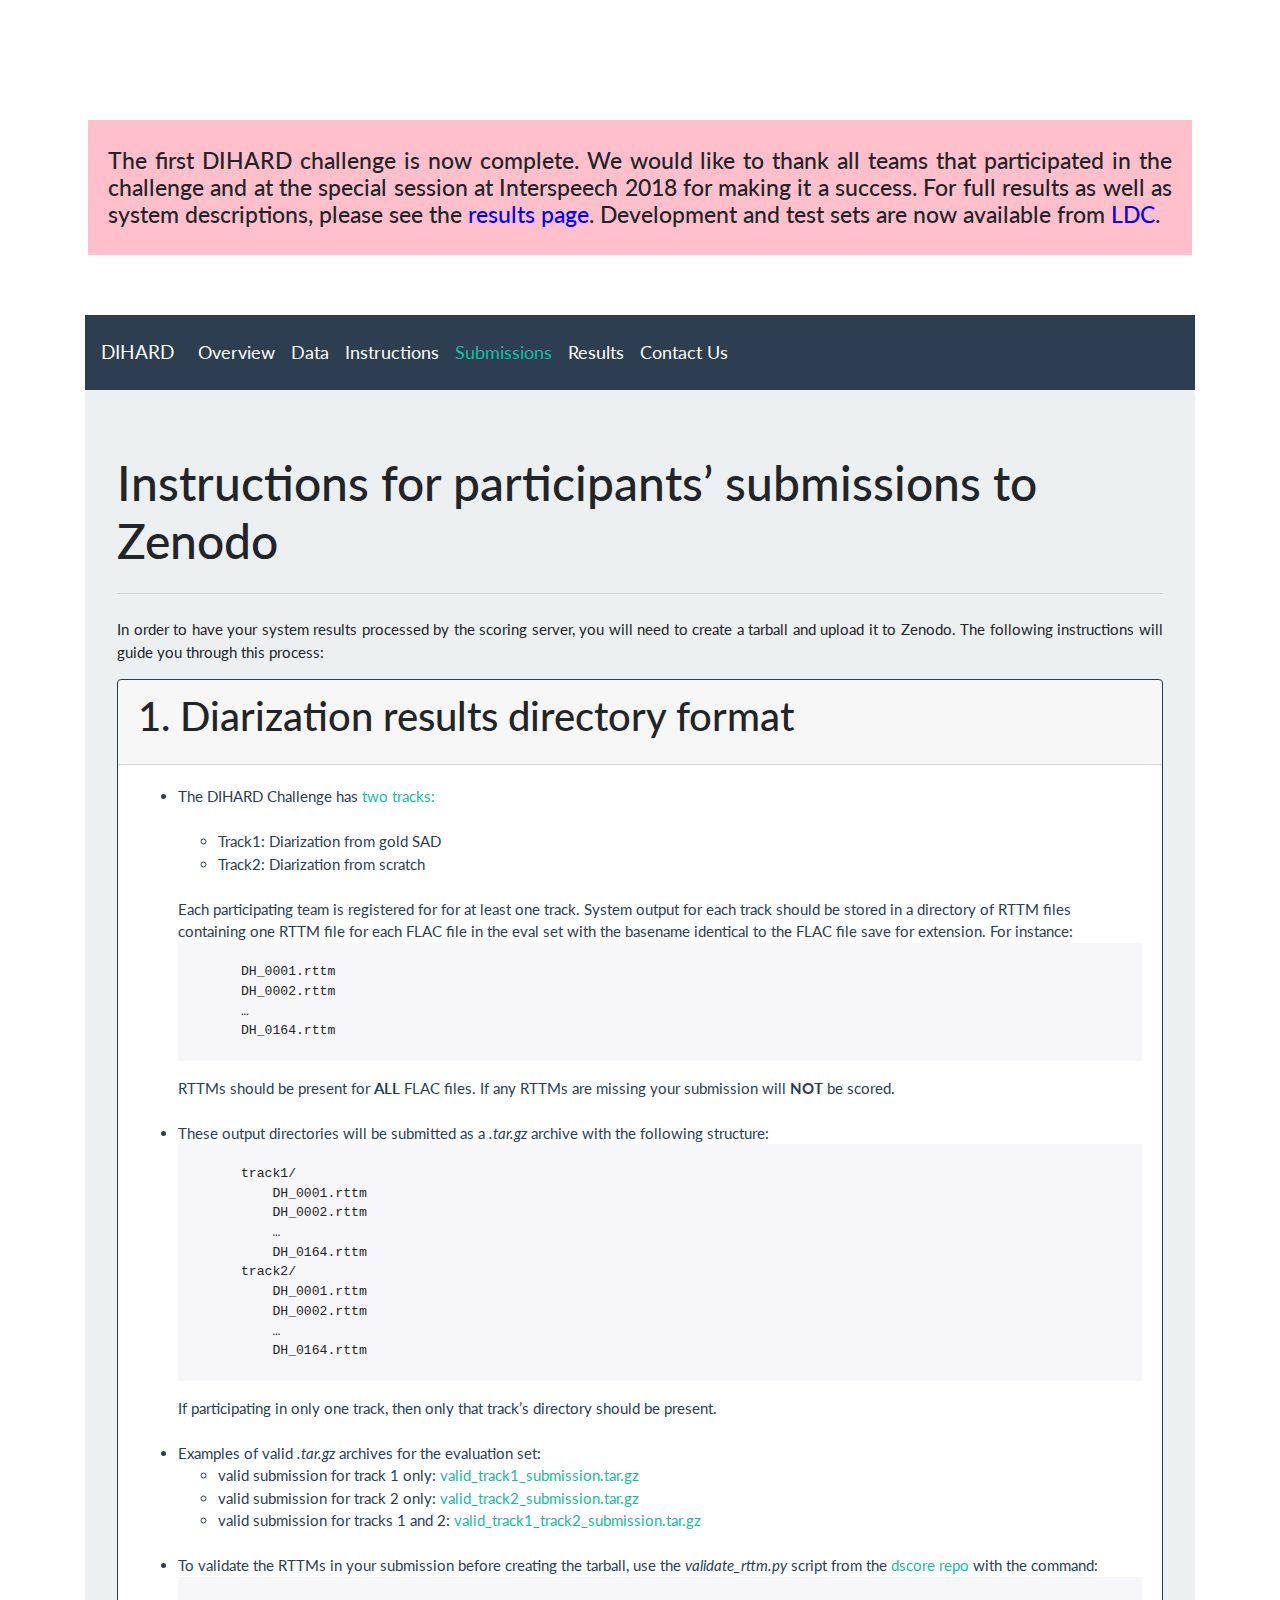
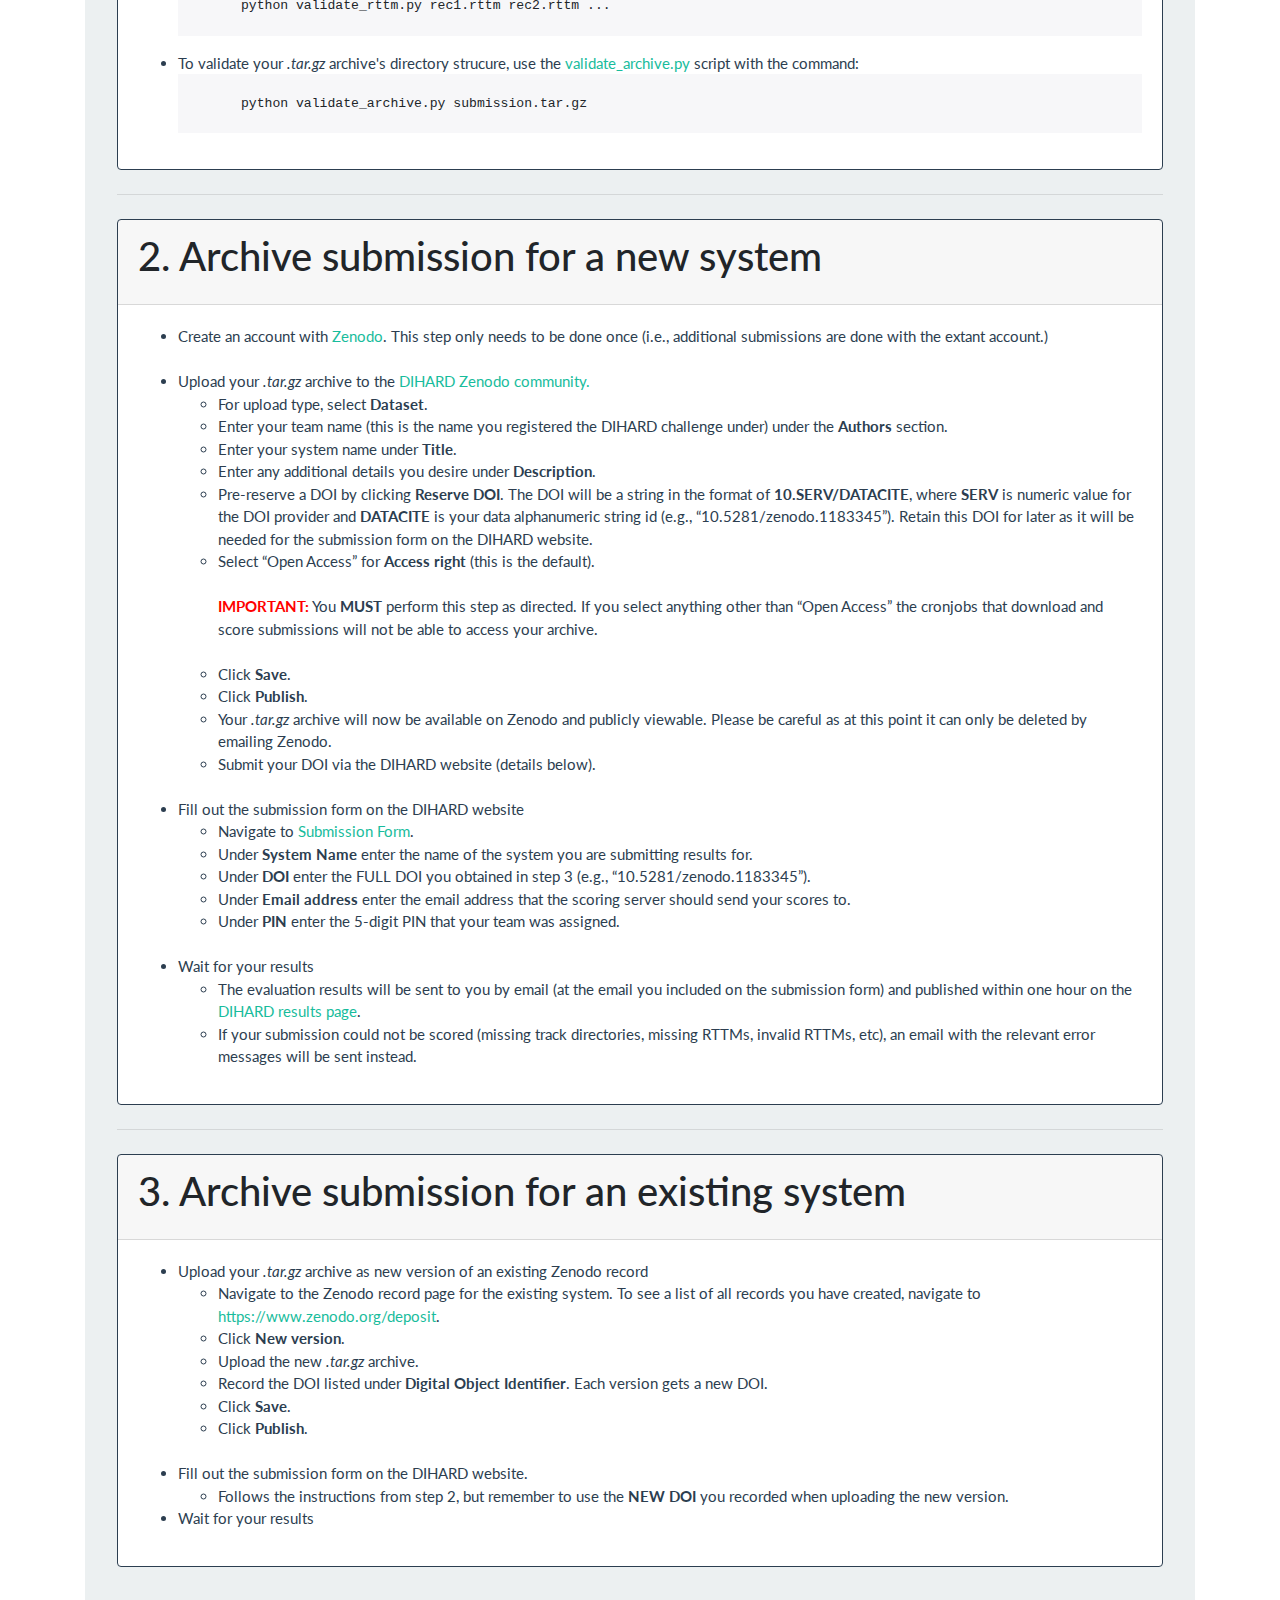
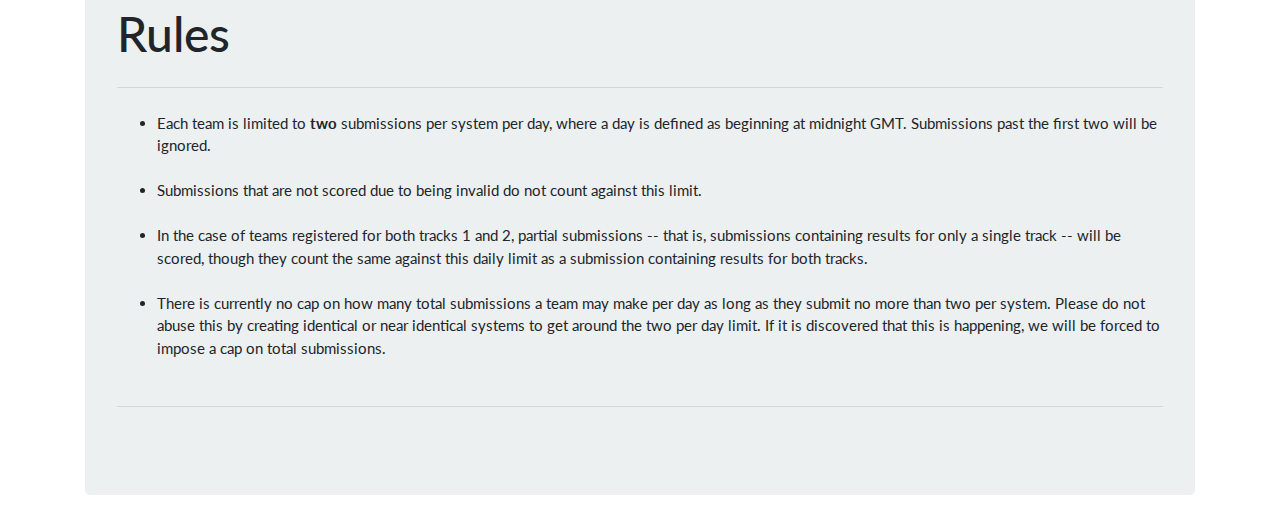
<file: submission.html>
<!DOCTYPE html>
<html>

<head>
    <meta charset="utf-8">
    <title>DIHARD Challenge</title>
    <meta name="viewport" content="width=device-width, initial-scale=1">
    <meta http-equiv="X-UA-Compatible" content="IE=edge" />
    <!-- StyleSheet -->
    <link rel="stylesheet" href="./css/bootstrap.css">
    <link rel="stylesheet" href="./css/custom.min.css">
    <link rel="stylesheet" href="./css/flaty.css">
    <!-- SCRIPT -->
    <script src="./js/dihard.js"></script>
</head>

<body>
<div class="page-header" id="banner">
    <center>
        <div class="my4" style="max-width: 69rem;background-color:pink;padding-left:20px;padding-right:20px">
            <h4 class="card-title" align="justify">
                    <br>
         The first DIHARD challenge is now complete. We would like to thank all teams that participated in the challenge and at the special session at Interspeech 2018 for making it a success. For full results as well as system descriptions, please see the <a href="results.html" style="color:blue">results page</a>. Development and test sets are now available from <a href="https://www.ldc.upenn.edu/" style="color:blue">LDC</a>.
         <br><br>
       </h4>
        </div>
    </center>
</div>
    <div class="container">
        <!-- Navbar -->
        <div class="bs-docs-section clearfix">
            <nav class="navbar navbar-expand-lg navbar-dark bg-primary">
                <a class="navbar-brand" href="index.html">DIHARD</a>
                <button class="navbar-toggler" type="button" data-toggle="collapse" data-target="#navbarColor01" aria-controls="navbarColor01" aria-expanded="true" aria-label="Toggle navigation">
                    <span class="navbar-toggler-icon"></span>
                </button>
                <div class="collapse navbar-collapse show" id="navbarColor01">
                    <ul class="navbar-nav mr-auto">
                        <li class="nav-item">
                            <a class="nav-link" href="overview.html">
                                <font size="4">Overview </font>
                            </a>
                        </li>
                        <li class="nav-item">
                            <a class="nav-link" href="data.html">
                                <font size="4">Data </font>
                            </a>
                        </li>
                        <li class="nav-item">
                            <a class="nav-link" href="instructions.html">
                                <font size="4">Instructions </font>
                            </a>
                        </li>
                        <li class="nav-item active">
                            <a class="nav-link" href="submission.html">
                                <font size="4">Submissions </font><span class="sr-only">(current)</span></a>
                        </li>
                        <li class="nav-item">
                            <a class="nav-link" href="results.html">
                                <font size="4">Results </font>
                            </a>
                        </li>
                        <li class="nav-item">
                            <a class="nav-link" href="contact.html">
                                <font size="4">Contact Us </font>
                            </a>
                        </li>
                    </ul>
                </div>
            </nav>
        </div>
        <!-- Navbar -->
        <!-- Content -->
        <div class="jumbotron">
            <h1>Instructions for participants’ submissions to Zenodo </h1>
            <hr class="my-4">
            <p align="justify">
                In order to have your system results processed by the scoring server, you will need to create a tarball and upload it to Zenodo. The following instructions will guide you through this process:
            </p>
            <div class="card border-primary mb-3" style="max-width: 70rem;">
                <div class="card-header">
                    <h2 class="card-title">1. Diarization results directory format</h2>
                </div>
                <div class="card-body text-primary">
                    <ul>
                        <li>
                            The DIHARD Challenge has <a href="overview.html">two tracks:</a>
                            <ul>
                                <br>
                                <li>Track1: Diarization from gold SAD</li>
                                <li>Track2: Diarization from scratch</li>
                                <br>
                            </ul>
                            Each participating team is registered for for at least one track. System output for each track should be stored in a directory of RTTM files containing one RTTM file for each FLAC file in the eval set with the basename identical to the FLAC file save for extension. For instance:
                            <br>
                            <pre><code>
        DH_0001.rttm
        DH_0002.rttm
        …
        DH_0164.rttm

</code></pre> RTTMs should be present for <b>ALL</b> FLAC files. If any RTTMs are missing your submission will <b>NOT</b> be scored.</li>
                        <br>
                        <li>These output directories will be submitted as a <em>.tar.gz</em> archive with the following structure:
                            <pre><code>
        track1/
            DH_0001.rttm
            DH_0002.rttm
            …
            DH_0164.rttm
        track2/
            DH_0001.rttm
            DH_0002.rttm
            …
            DH_0164.rttm

</code></pre> If participating in only one track, then only that track’s directory should be present.
                        </li>
                        <br>
                        <li> Examples of valid <i>.tar.gz</i> archives for the evaluation set:
                            <ul>
                                <li>valid submission for track 1 only: <a href="submission_egs/valid_track1_submission.tar.gz">valid_track1_submission.tar.gz<a></li>
                    <li>valid submission for track 2 only: <a href="submission_egs/valid_track2_submission.tar.gz">valid_track2_submission.tar.gz<a></li>
                    <li>valid submission for tracks 1 and 2: <a href="submission_egs/valid_track1_track2_submission.tar.gz">valid_track1_track2_submission.tar.gz<a></li>
                  </ul>
                </li><br>
                <li>
                  To validate the RTTMs in your submission before creating the tarball, use the <i>validate_rttm.py</i> script from the <a href="https://github.com/nryant/dscore">dscore repo</a> with the command:
                                    <pre>
                    <code>
        python validate_rttm.py rec1.rttm rec2.rttm ...</code>
                  </pre>
                                </li>
                                <li>To validate your <i>.tar.gz</i> archive's directory strucure, use the <a href="submission_egs/validate_archive.py">validate_archive.py</a> script with the command:
                                    <pre>
                      <code>
        python validate_archive.py submission.tar.gz</code>
                    </pre>
                                </li>
                            </ul>
                </div>
            </div>
            <hr class="my-4">
            <div class="card border-primary mb-3" style="max-width: 70rem;">
                <div class="card-header">
                    <h2 class="card-title">2. Archive submission for a new system</h2>
                </div>
                <div class="card-body text-primary">
                    <ul>
                        <li>
                            Create an account with <a href="https://zenodo.org/signup">Zenodo</a>. This step only needs to be done once (i.e., additional submissions are done with the extant account.)
                        </li>
                        <br>
                        <li>Upload your <em>.tar.gz</em> archive to the <a href="https://zenodo.org/communities/dihard2018/?page=1&size=20">DIHARD Zenodo community.</a>
                        </li>
                        <ul>
                            <li>For upload type, select <b>Dataset</b>.</li>
                            <li>Enter your team name (this is the name you registered the DIHARD challenge under) under the <b>Authors</b> section. </li>
                            <li>Enter your system name under <b>Title</b>.</li>
                            <li>Enter any additional details you desire under <b>Description</b>.</li>
                            <li>Pre-reserve a DOI by clicking <b>Reserve DOI</b>. The DOI will be a string in the format of <b>10.SERV/DATACITE</b>, where <b>SERV</b> is numeric value for the DOI provider and <b>DATACITE</b> is your data alphanumeric string id (e.g., “10.5281/zenodo.1183345”). Retain this DOI for later as it will be needed for the submission form on the DIHARD website.
                            </li>
                            <li>Select “Open Access” for <b>Access right</b> (this is the default).
                                <br>
                                <br>
                                <font color="red"><b>IMPORTANT:</b></font> You <b>MUST</b> perform this step as directed. If you select anything other than “Open Access” the cronjobs that download and score submissions will not be able to access your archive.
                                <br>
                                <br>
                            <li>Click <b>Save</b>.</li>
                            <li>Click <b>Publish</b>.</li>
                            <li>Your <em>.tar.gz</em> archive will now be available on Zenodo and publicly viewable. Please be careful as at this point it can only be deleted by emailing Zenodo.</li>
                            <li>Submit your DOI via the DIHARD website (details below).</li>
                            <br>
                        </ul>
                        <li>Fill out the submission form on the DIHARD website</li>
                        <ul>
                            <li>Navigate to <a href="submission.html#subform">Submission Form</a>.</li>
                            <li>Under <b>System Name</b> enter the name of the system you are submitting results for.</li>
                            <li>Under <b>DOI</b> enter the FULL DOI you obtained in step 3 (e.g., “10.5281/zenodo.1183345”).</li>
                            <li>Under <b>Email address</b> enter the email address that the scoring server should send your scores to.</li>
                            <li>Under <b>PIN</b> enter the 5-digit PIN that your team was assigned.</li>
                            <br>
                        </ul>
                        <li>Wait for your results</li>
                        <ul>
                            <li>The evaluation results will be sent to you by email (at the email you included on the submission form) and published within one hour on the <a href="results.html">DIHARD results page</a>.</li>
                            <li>If your submission could not be scored (missing track directories, missing RTTMs, invalid RTTMs, etc), an email with the relevant error messages will be sent instead.</li>
                        </ul>
                    </ul>
                </div>
            </div>
            <hr class="my-4">
            <div class="card border-primary mb-3" style="max-width: 70rem;">
                <div class="card-header">
                    <h2 class="card-title">3. Archive submission for an existing system</h2>
                </div>
                <div class="card-body text-primary">
                    <ul>
                        <li>
                            Upload your <em>.tar.gz</em> archive as new version of an existing Zenodo record</li>
                        <ul>
                            <li>Navigate to the Zenodo record page for the existing system. To see a list of all records you have created, navigate to <a href="https://www.zenodo.org/deposit">https://www.zenodo.org/deposit</a>.</li>
                            <li>Click <b>New version</b>. </li>
                            <li>Upload the new <em>.tar.gz</em> archive.</li>
                            <li>Record the DOI listed under <b>Digital Object Identifier</b>. Each version gets a new DOI.</li>
                            <li>Click <b>Save</b>.</li>
                            <li>Click <b>Publish</b>.</li>
                            <br>
                        </ul>
                        <li>Fill out the submission form on the DIHARD website.</li>
                        <ul>
                            <li>Follows the instructions from step 2, but remember to use the <b>NEW DOI</b> you recorded when uploading the new version.</li>
                        </ul>
                        <li>Wait for your results</li>
                    </ul>
                </div>
            </div>
            <br>
            <h1>Rules</h1>
            <hr class="my-4">
            <ul>
                <li>Each team is limited to <b>two</b> submissions per system per day, where a day is defined as beginning at midnight GMT. Submissions past the first two will be ignored. </li>
                <br>
                <li>Submissions that are not scored due to being invalid do not count against this limit.</li>
                <br>
                <li>In the case of teams registered for both tracks 1 and 2, partial submissions -- that is, submissions containing results for only a single track -- will be scored, though they count the same against this daily limit as a submission containing results for both tracks.</li>
                <br>
                <li>There is currently no cap on how many total submissions a team may make per day as long as they submit no more than two per system. Please do not abuse this by creating identical or near identical systems to get around the two per day limit. If it is discovered that this is happening, we will be forced to impose a cap on total submissions.
                </li>
                <br>
            </ul>
            <hr class="my-4">
        </div>
        <!-- Content -->
    </div>
</body>

</html>
</file>
<file: css/custom.min.css>
body{padding-top:120px}pre{background:#f7f7f9}@media (min-width: 768px){body>.navbar-transparent{box-shadow:none}body>.navbar-transparent .navbar-nav>.open>a{box-shadow:none}}#home{padding-top:0px}#home .navbar{transition:box-shadow 200ms ease-in}#home .navbar-brand .nav-link{display:inline-block;margin-right:-30px}#home .navbar-brand img{display:inline-block;margin:0 10px;width:30px}#home .btn{padding:0.6em 0.7em;box-shadow:none;font-size:0.7rem}.bs-docs-section{margin-top:4em}.bs-docs-section .page-header h1{padding:2rem 0;font-size:3rem}.dropdown-menu.show[aria-labelledby="themes"]{display:flex;width:420px;flex-wrap:wrap}.dropdown-menu.show[aria-labelledby="themes"] .dropdown-item{width:33.333%}.dropdown-menu.show[aria-labelledby="themes"] .dropdown-item:first-child{width:100%}.bs-component{position:relative}.bs-component+.bs-component{margin-top:1rem}.bs-component .card{margin-bottom:1rem}.bs-component .modal{position:relative;top:auto;right:auto;left:auto;bottom:auto;z-index:1;display:block}.bs-component .modal-dialog{width:90%}.bs-component .popover{position:relative;display:inline-block;width:220px;margin:20px}#source-button{position:absolute;top:0;right:0;z-index:100;font-weight:bold}.nav-tabs{margin-bottom:15px}.progress{margin-bottom:10px}#footer{margin:5em 0}#footer li{float:left;margin-right:1.5em;margin-bottom:1.5em}#footer p{clear:left;margin-bottom:0}.splash{padding:12em 0 6em;background-color:#2196F3;color:#fff;text-align:center}.splash .logo{width:160px}.splash h1{font-size:3em;color:#fff}.splash #social{margin:2em 0 6em}.splash .alert{margin:2em 0;border:none}.splash .sponsor a{color:#fff}.section-tout{padding:6em 0 1em;border-bottom:1px solid rgba(0,0,0,0.05);background-color:#eaf1f1}.section-tout .fa{margin-right:0.2em}.section-tout p{margin-bottom:5em}.section-preview{padding:4em 0 4em}.section-preview .preview{margin-bottom:4em;background-color:#eaf1f1}.section-preview .preview img{max-width:100%}.section-preview .preview .image{position:relative}.section-preview .preview .image:before{box-shadow:inset 0 0 0 1px rgba(0,0,0,0.1);position:absolute;top:0;left:0;width:100%;height:100%;content:"";pointer-events:none}.section-preview .preview .options{padding:2em;border:1px solid rgba(0,0,0,0.05);border-top:none;text-align:center}.section-preview .preview .options p{margin-bottom:2em}.section-preview .dropdown-menu{text-align:left}.section-preview .lead{margin-bottom:2em}@media (max-width: 767px){.section-preview .image img{width:100%}}.sponsor img{max-width:100%}.sponsor #carbonads{max-width:240px;margin:0 auto}.sponsor .carbon-text{display:block;margin-top:1em;font-size:12px}.sponsor .carbon-poweredby{float:right;margin-top:1em;font-size:10px}@media (max-width: 767px){.splash{padding-top:8em}.splash .logo{width:100px}.splash h1{font-size:2em}#banner{margin-bottom:2em;text-align:center}}
</file>
<file: datatable/datatable.min.css>
.sep-left-cell{border-left:solid 1px #000!important}.sep-right-cell{border-right:solid 1px #000!important}.highlight-cell{background-color:#FCF8E3!important}td.sm-cell{font-size:80%}td.xs-cell{font-size:60%}.datatable{margin-top:10px;margin-bottom:10px}.datatable-toolbar{margin-top:3px;margin-bottom:3px}.datatable a.icon,.datatable a.icon:hover,a.datatable-icon,a.datatable-icon:hover{border:none!important;text-decoration:none!important}a.datatable-link{text-decoration:none!important;border-bottom:none!important}a.datatable-link:hover{text-decoration:none!important;border-bottom:1px dotted!important}.datatable .dropdown-menu{height:auto;max-height:200px;overflow-x:hidden}table.datatable .hidden{display:none}.form-control,.no-filter-control{height:24px;padding:0px}.datatable-toolbar .selector-button,.datatable .selector-button{min-width:80px!important}.datatable-toolbar .selector-button-large,.datatable .selector-button-large{width:160px!important}.datatable-toolbar .selector-button-xlarge,.datatable .selector-button-xlarge{width:320px!important}.label-tag{font-weight:normal;color:black;font-size:105%;display:block}.label-tag-default{background-color:rgba(34,34,34,0.3)}.label-tag1{background-color:rgba(77,77,77,0.3)}.label-tag2{background-color:rgba(93,165,218,0.3)}.label-tag3{background-color:rgba(250,164,58,0.3)}.label-tag4{background-color:rgba(96,189,104,0.3)}.label-tag5{background-color:rgba(241,124,176,0.3)}.label-tag6{background-color:rgba(178,145,47,0.3)}.label-tag7{background-color:rgba(178,118,178,0.3)}.label-tag8{background-color:rgba(222,207,63,0.3)}.label-tag9{background-color:rgba(241,88,84,0.3)}.label-tag10{background-color:rgba(3,192,60,0.3)}.label-tag11{background-color:rgba(0,140,186,0.3)}.label-tag12{background-color:rgba(174,198,207,0.3)}.label-tag13{background-color:rgba(255,179,71,0.3)}.label-tag14{background-color:rgba(244,154,194,0.3)}.label-tag15{background-color:rgba(109,109,109,0.3)}
</file>
